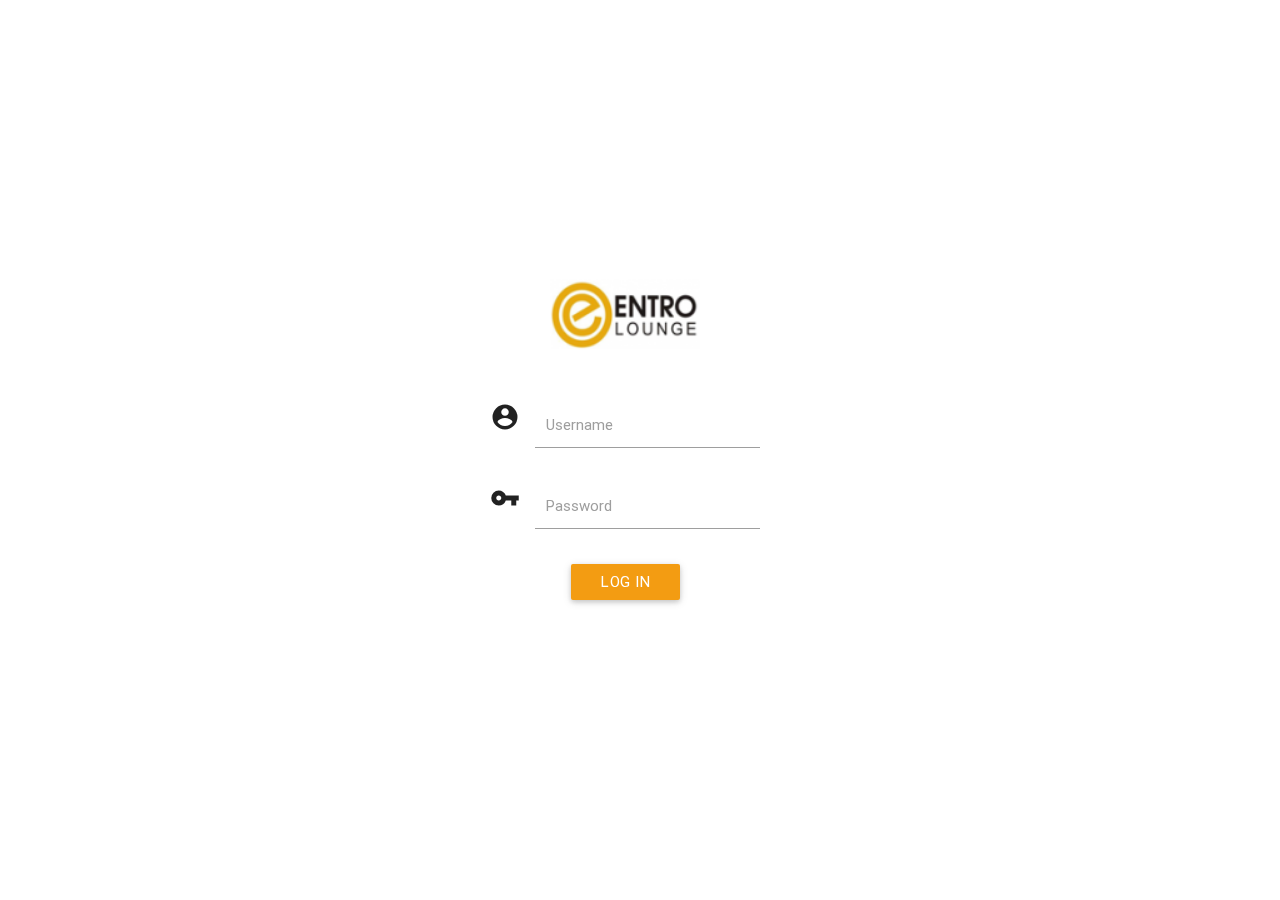
<file: izypartybilling/index.html>
<!DOCTYPE html>
  <html>
    <head>
        <title>Izy Party billing</title>
      <!-- Import Google Icon Font -->
      <link href="http://fonts.googleapis.com/icon?family=Material+Icons" rel="stylesheet">
      <link href="font/material-design-icons/Material-Design-Icons.woff2" rel="stylesheet">
      <!-- <link type="text/css" href="css/materialicon.css" rel="stylesheet" media="screen, projection"/> -->
      <!--Import materialize.css-->
      <link type="text/css" rel="stylesheet" href="css/materialize-orange.css"  media="screen,projection"/>
      <link type="text/css" rel="stylesheet" href="css/ganti.css" media="screen, projection"/>

      <!--Let browser know website is optimized for mobile-->
      <meta name="viewport" content="width=device-width, initial-scale=1.0"/>
    </head>

    <body>
<!--       konten-->
<div class="container">
<div class="row">

    <form class="col s4" id="tengah">
        <div class="row">
            <div class="center-align">
                <img src="assets/logo.png" style="width: 150px">
            </div>
            <br/>
            <div class="input-field">
                <i class="material-icons prefix">account_circle</i>
                <input id="icon_prefix" type="text" class="validate">
                <label for="icon_prefix">Username</label>
            </div>
        </div>
        <div class="row">
            <div class="input-field">
                <i class="material-icons prefix">vpn_key</i>
                <input id="icon_telephone" type="text" class="validate">
                <label for="icon_telephone">Password</label>
            </div>
        </div>
        <div class="row center-align">
            <div>
            <a class="btn waves-effect waves-light" href="waitrees.html">Log In</a>
            </div>
        </div>
    </form>
    <div class="col s4"></div>
          </div>
    </div>


      <!--Import jQuery before materialize.js-->
      <script type="text/javascript" src="https://code.jquery.com/jquery-2.1.1.min.js"></script>
      <script type="text/javascript" src="js/jquery-2.1.4.js"></script>
      <script type="text/javascript" src="js/materialize.min.js"></script>
    </body>
  </html>
</file>
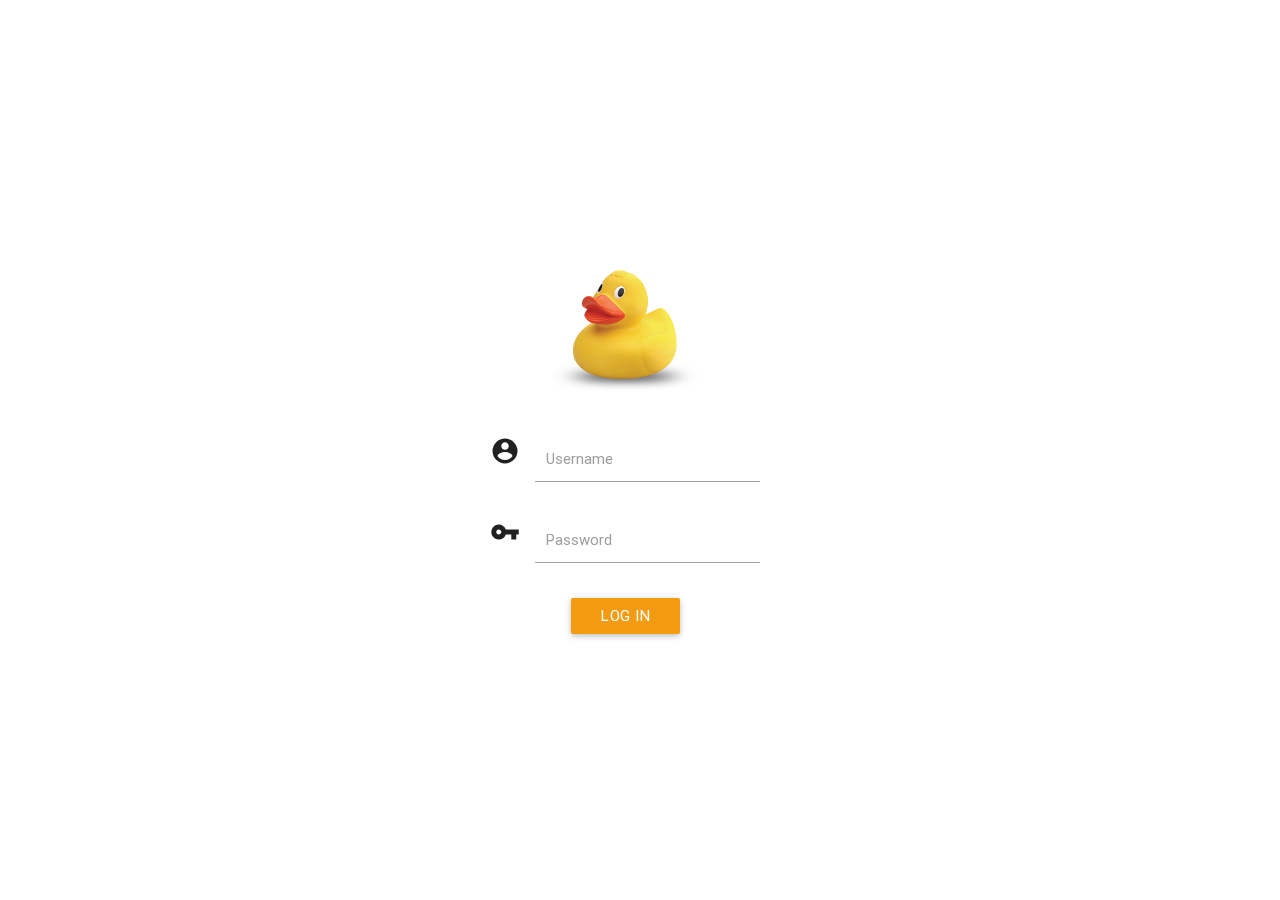
<file: duckisduck/public/index.html>
<!DOCTYPE html>
  <html>
    <head>
        <title>Izy Party billing</title>
      <!--Import Google Icon Font-->
      <link href="http://fonts.googleapis.com/icon?family=Material+Icons" rel="stylesheet">
      <!--Import materialize.css-->
      <link type="text/css" rel="stylesheet" href="css/materialize-orange.css"  media="screen,projection"/>
      <link type="text/css" rel="stylesheet" href="css/ganti.css" media="screen, projection"/>

      <!--Let browser know website is optimized for mobile-->
      <meta name="viewport" content="width=device-width, initial-scale=1.0"/>
    </head>

    <body>  
<!--       konten-->
<div class="container">    
<div class="row">
    
    <form class="col s4" id="tengah">
        <div class="row">
            <div class="center-align">
                <img src="assets/logo.png" style="width: 150px">
            </div>
            <br/>
            <div class="input-field">
                <i class="material-icons prefix">account_circle</i>
                <input id="icon_prefix" type="text" class="validate">
                <label for="icon_prefix">Username</label>
            </div>
        </div>
        <div class="row">
            <div class="input-field">
                <i class="material-icons prefix">vpn_key</i>
                <input id="icon_telephone" type="text" class="validate">
                <label for="icon_telephone">Password</label>
            </div>
        </div>
        <div class="row center-align">
            <div>
            <a class="btn waves-effect waves-light" href="waiters.html">Log In</a>
            </div>
        </div>
    </form>
    <div class="col s4"></div>
          </div>
    </div>
        
        
      <!--Import jQuery before materialize.js-->
      <script type="text/javascript" src="https://code.jquery.com/jquery-2.1.1.min.js"></script>
      <script type="text/javascript" src="js/materialize.min.js"></script>
    </body>
  </html>
</file>
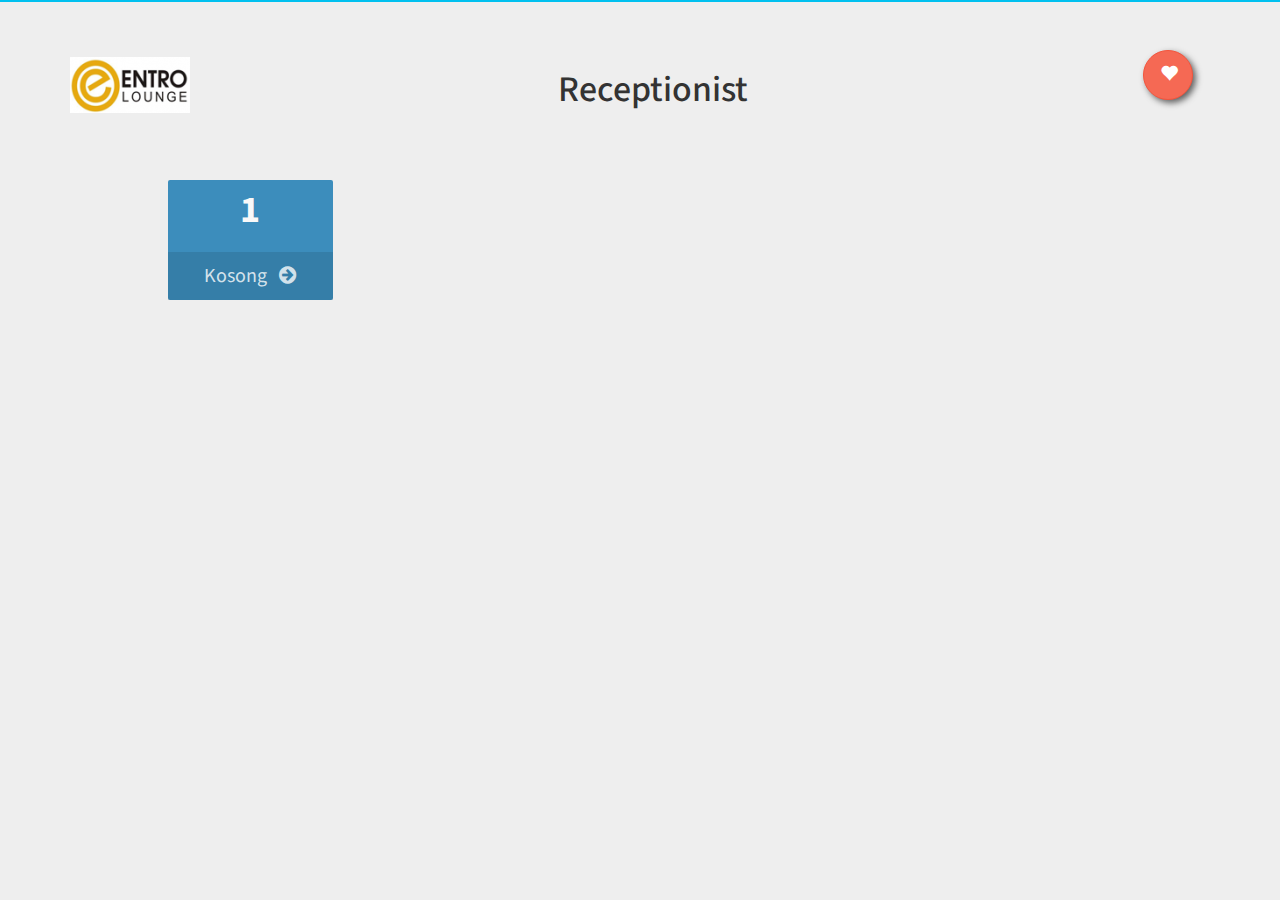
<file: izypartybilling/receptionist.html>
<!DOCTYPE html>
<html>
    <head>
        <meta charset="UTF-8">
        <title>Receptionist Dashboard</title>
        <meta content='width=device-width, initial-scale=1, maximum-scale=1, user-scalable=no' name='viewport'>
        <!-- bootstrap 3.0.2 -->
        <link href="css/bootstrap.min.css" rel="stylesheet" type="text/css" />
        <!-- font Awesome -->
        <link href="css/font-awesome.min.css" rel="stylesheet" type="text/css" />
        <!-- Ionicons -->
        <!-- Theme style -->
        <link href="css/AdminLTE.css" rel="stylesheet" type="text/css" />
        <link rel="stylesheet" type="text/css" href="css/ganti.css" />
        <link rel="stylesheet" type="text/css" href="css/custom.css" />

        <!-- HTML5 Shim and Respond.js IE8 support of HTML5 elements and media queries -->
        <!-- WARNING: Respond.js doesn't work if you view the page via file:// -->
        <!--[if lt IE 9]>
          <script src="https://oss.maxcdn.com/libs/html5shiv/3.7.0/html5shiv.js"></script>
          <script src="https://oss.maxcdn.com/libs/respond.js/1.3.0/respond.min.js"></script>
        <![endif]-->
    </head>
    <body>
<div class="container">
            <div class="row">
                <div class="col-md-5">
                    <img src="assets/logo.png">
                </div>
                <div class="col-md-6">
                <h1 style="font-align: center">Receptionist</h1>
                </div>
                <div class="col-md-1">
                    <div class="dropdown">
                        <button data-toggle="dropdown" href="#" type="button" class="btn btn-danger btn-circle btn-lg">
                            <i class="glyphicon glyphicon-heart"></i>
                        </button>
                      <ul class="dropdown-menu" role="menu" aria-labelledby="dLabel">
                        <p class="hdivider">Ardhanu Bismo</p>
                       <a href="index.html">Log Out</a>
                      </ul>
                    </div>
                </div>
            </div>
        <br/>
        <br/>
        <br/>
<!--    row 1-->
    <div class="row">
<!--        isi 1-->
        <div class="col-md-1"></div>
       <!--no1-->
        <div class="col-md-2 col-xs-6" id="1">
                            <!-- small box -->
                            <div class="small-box bg-light-blue" >
                                <div class="inner">
                                  <h3 style="text-align:center">1</h3>
                                </div>
                                <a href="#" class="small-box-footer" data-toggle="modal" data-target="#myModal1" style="font-size: 20px">
                                    Kosong &nbsp; <i class="fa fa-arrow-circle-right"></i>
                                </a>
                            </div>
        </div>
       <!-- Modal 1 -->
        <div class="modal fade" id="myModal1" role="dialog">
                        <div class="modal-dialog">
                        <!-- Modal content-->
                        <div class="modal-content">
                                <div class="modal-header">
                                  <button type="button" class="close" data-dismiss="modal">&times;</button>
                                  <h4 class="modal-title">Room 1</h4>
                                </div>
                                <div class="modal-body inputmodaltengah">
                                  <input class="inputgaris " type="text" name="fname" placeholder="Nama Pengunjung"/>
                                </div>
                                <div class="modal-footer">
                                  <button type="button" class="btn btn-warning" data-dismiss="modal">Check In</button>
                                  <!-- <button type="button" class="btn btn-default" data-dismiss="modal">Close</button> -->
                                </div>
                        </div>
                        </div>
          </div>


                  </div>
</div>


        <script src="js/jquery-ui-1.10.3.min.js"></script>
         <script src="http://ajax.googleapis.com/ajax/libs/jquery/2.0.2/jquery.min.js"></script>
         <script src="js/jquery-2.1.4.js"></script>
        <!-- Bootstrap -->
        <script src="js/bootstrap.min.js" type="text/javascript"></script>
        <!-- AdminLTE App -->
        <script src="js/app.js" type="text/javascript"></script>
        <script src="js/custom.js" type="text/javascript"></script>
    </body>
</html>
</file>
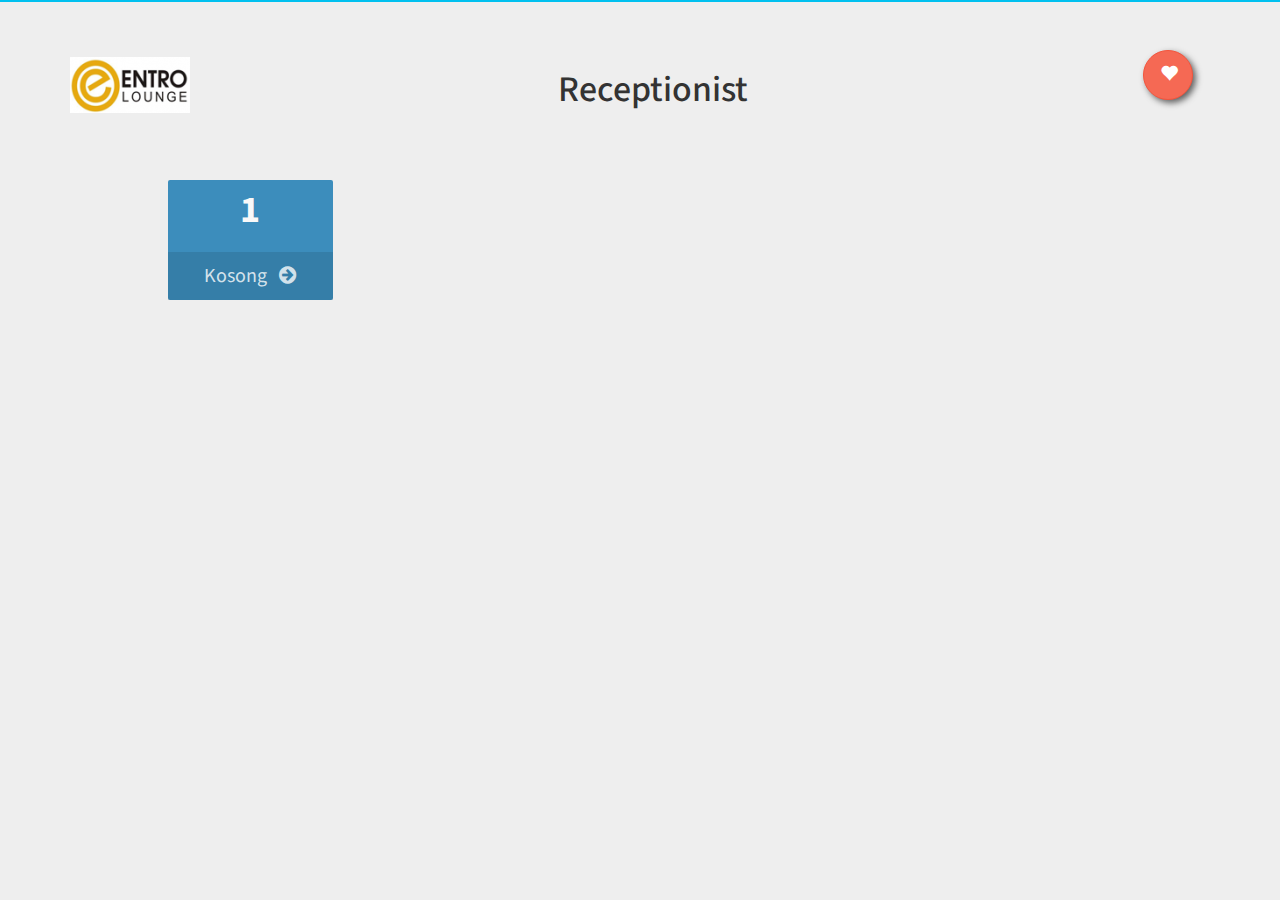
<file: izypartybilling/waitrees.html>
<!DOCTYPE html>
<html>
    <head>
        <meta charset="UTF-8">
        <title>Dashboard Waitrees</title>
        <meta content='width=device-width, initial-scale=1, maximum-scale=1, user-scalable=no' name='viewport'>
        <!-- bootstrap 3.0.2 -->
        <link href="css/bootstrap.min.css" rel="stylesheet" type="text/css" />
        <!-- font Awesome -->
        <link href="css/font-awesome.min.css" rel="stylesheet" type="text/css" />
        <!-- Ionicons -->
        <!-- Theme style -->
        <link href="css/AdminLTE.css" rel="stylesheet" type="text/css" />
        <link rel="stylesheet" type="text/css" href="css/ganti.css" />
        <link rel="stylesheet" type="text/css" href="css/custom.css" />


        <link type="text/css" rel="stylesheet" href="css/jquery.dropdown.min.css" />


        <!-- HTML5 Shim and Respond.js IE8 support of HTML5 elements and media queries -->
        <!-- WARNING: Respond.js doesn't work if you view the page via file:// -->
        <!--[if lt IE 9]>
          <script src="https://oss.maxcdn.com/libs/html5shiv/3.7.0/html5shiv.js"></script>
          <script src="https://oss.maxcdn.com/libs/respond.js/1.3.0/respond.min.js"></script>
        <![endif]-->
    </head>
    <body>
<div class="container">
            <div class="row">
                <div class="col-md-5">
                    <img src="assets/logo.png">
                </div>
                <div class="col-md-6">
                <h1 style="font-align: center">Receptionist</h1>
                </div>
                <div class="col-md-1">
                    <!-- <div class="dropdown">
                        <button data-toggle="dropdown" href="#" type="button" class="btn btn-danger btn-circle btn-lg">
                            <i class="glyphicon glyphicon-heart"></i>
                        </button>
                      <ul class="dropdown-menu" role="menu" aria-labelledby="dLabel">
                        <p class="hdivider">Ardhanu Bismo</p>
                       <a href="index.html">Log Out</a>
                      </ul>
                    </div> -->
                    <div>
                      <button data-jq-dropdown="#jq-dropdown-4" href="#" type="button" class="btn btn-danger btn-circle btn-lg">
                          <i class="glyphicon glyphicon-heart"></i>
                      </button>
                    </div>


                </div>
            </div>
        <br/>
        <br/>
        <br/>
<!--    row 1-->
    <div class="row">
<!--        isi 1-->
        <div class="col-md-1"></div>
       <!--no1-->
        <div class="col-md-2 col-xs-6" id="1">
                            <!-- small box -->
                            <div class="small-box bg-light-blue" >
                                <div class="inner">
                                  <h3 style="text-align:center">1</h3>
                                </div>
                                <a href="#" class="small-box-footer" data-toggle="modal" data-target="#myModal1" style="font-size: 20px">
                                    Kosong &nbsp; <i class="fa fa-arrow-circle-right"></i>
                                </a>
                            </div>
        </div>
       <!-- Modal 1 -->
        <div class="modal fade" id="myModal1" role="dialog">
                        <div class="modal-dialog">
                        <!-- Modal content-->
                        <div class="modal-content">
                                <div class="modal-header">
                                  <button type="button" class="close" data-dismiss="modal">&times;</button>
                                  <h4 class="modal-title">Room 1</h4>
                                </div>
                                <div class="modal-body ">
                                  <div class="row">
                                    <div class="col-md-6">
                                      Bambang
                                    </div>
                                    <div class="col-md-6">
                                      start time
                                    </div>
                                  </div>
                                  <table>
                                    <thead>
                                      <td>
                                        Makanan
                                      </td>
                                      <td>
                                        jumlah
                                      </td>
                                      <td>
                                        harga
                                      </td>
                                    </thead>
                                  </table>
                                </div>
                                <div class="modal-footer">
                                  <button type="button" class="btn btn-warning" data-dismiss="modal">Check In</button>
                                  <!-- <button type="button" class="btn btn-default" data-dismiss="modal">Close</button> -->
                                </div>
                        </div>
                        </div>
          </div>


                  </div>
</div>

<div id="jq-dropdown-4" class="jq-dropdown jq-dropdown-tip jq-dropdown-anchor-right">
    <ul class="jq-dropdown-menu">
        <li><a href="#1">Waitrees 1</a></li>
        <li class="jq-dropdown-divider"></li>
        <li><a href="#5">Log Out</a></li>
    </ul>
</div>

        <script src="js/jquery-ui-1.10.3.min.js"></script>
         <!-- <script src="http://ajax.googleapis.com/ajax/libs/jquery/2.0.2/jquery.min.js"></script> -->
         <script src="js/jquery-2.1.4.js"></script>
        <!-- Bootstrap -->
        <script src="js/bootstrap.min.js" type="text/javascript"></script>
        <!-- AdminLTE App -->
        <script src="js/app.js" type="text/javascript"></script>
        <script src="js/custom.js" type="text/javascript"></script>

        <script type="text/javascript" src="js/jquery.dropdown.min.js"></script>
    </body>
</html>
</file>
<file: izypartybilling/css/materialicon.css>
@font-face {
  font-family: 'Material Icons';
  font-style: normal;
  font-weight: 400;
  src: local('Material Icons'), local('MaterialIcons-Regular'), url('Material-Design-Icons.woff2') format('woff2');
}

.material-icons {
  font-family: 'Material Icons';
  font-weight: normal;
  font-style: normal;
  font-size: 24px;
  line-height: 1;
  letter-spacing: normal;
  text-transform: none;
  display: inline-block;
  white-space: nowrap;
  word-wrap: normal;
  direction: ltr;
  -moz-font-feature-settings: 'liga';
  -moz-osx-font-smoothing: grayscale;
}
</file>
<file: izypartybilling/css/ganti.css>
#tengah {
   height: 150px;
    width: 270px;
    position: fixed;
    top: 50%;
    left: 50%;
    margin-top: -180px;
    margin-left: -150px;
}
body {
    padding-top: 50px;
}

.inputgaris {
    border-bottom: 2px solid;
    border-left: none;
    border-right: none;
    border-top: none;
    border-color: #bdc3c7;
}
.inputgaris:focus {
    border-color: #f39c12;
}

.inputmodaltengah {
    width: 250px;
    margin: auto;
}


/*placeholder tengah*/

::-webkit-input-placeholder {
   text-align: center;
}

:-moz-placeholder { /* Firefox 18- */
   text-align: center;
}

::-moz-placeholder {  /* Firefox 19+ */
   text-align: center;
}

:-ms-input-placeholder {
   text-align: center;
}




.btn-circle {
  width: 30px;
  height: 30px;
  text-align: center;
  padding: 6px 0;
  font-size: 12px;
  line-height: 1.428571429;
  border-radius: 15px;
-webkit-box-shadow: 3px 3px 6px 0px rgba(50, 50, 50, 0.75);
-moz-box-shadow:    3px 3px 6px 0px rgba(50, 50, 50, 0.75);
box-shadow:         3px 3px 6px 0px rgba(50, 50, 50, 0.75);
}
.btn-circle.btn-lg {
  width: 50px;
  height: 50px;
  padding: 10px 16px;
  font-size: 18px;
  line-height: 1.33;
  border-radius: 25px;
    -webkit-box-shadow: 3px 3px 6px 0px rgba(50, 50, 50, 0.75);
-moz-box-shadow:    3px 3px 6px 0px rgba(50, 50, 50, 0.75);
box-shadow:         3px 3px 6px 0px rgba(50, 50, 50, 0.75);
}
.btn-circle.btn-xl {
  width: 70px;
  height: 70px;
  padding: 10px 16px;
  font-size: 24px;
  line-height: 1.33;
  border-radius: 35px;
    -webkit-box-shadow: 3px 3px 6px 0px rgba(50, 50, 50, 0.75);
-moz-box-shadow:    3px 3px 6px 0px rgba(50, 50, 50, 0.75);
box-shadow:         3px 3px 6px 0px rgba(50, 50, 50, 0.75);
}



/*@import url('http://getbootstrap.com/dist/css/bootstrap.css');

.dropdown-menu:before {
  position: absolute;
  top: -7px;
  left: 9px;
  display: inline-block;
  border-right: 7px solid transparent;
  border-bottom: 7px solid #ccc;
  border-left: 7px solid transparent;
  border-bottom-color: rgba(0, 0, 0, 0.2);
  content: '';
}

.dropdown-menu:after {
  position: absolute;
  top: -6px;
  left: 10px;
  display: inline-block;
  border-right: 6px solid transparent;
  border-bottom: 6px solid #ffffff;
  border-left: 6px solid transparent;
  content: '';
}*/


.hdivider:not(:last-child) {
	border-bottom: 1px solid #ccc;
}
</file>
<file: duckisduck/public/css/ganti.css>
#tengah {
   height: 150px;
    width: 270px;
    position: fixed;
    top: 50%;
    left: 50%;
    margin-top: -180px;
    margin-left: -150px;
}
body {
    padding-top: 50px;
}

.inputgaris {
    border-bottom: 2px solid;
    border-left: none;
    border-right: none;
    border-top: none;
    border-color: #bdc3c7;
}
.inputgaris:focus {
    border-color: #f39c12;
}

.inputmodaltengah {
    width: 160px;
    margin: auto;
}


/*placeholder tengah*/

::-webkit-input-placeholder {
   text-align: center;
}

:-moz-placeholder { /* Firefox 18- */
   text-align: center;  
}

::-moz-placeholder {  /* Firefox 19+ */
   text-align: center;  
}

:-ms-input-placeholder {  
   text-align: center; 
}




.btn-circle {
  width: 30px;
  height: 30px;
  text-align: center;
  padding: 6px 0;
  font-size: 12px;
  line-height: 1.428571429;
  border-radius: 15px;
-webkit-box-shadow: 3px 3px 6px 0px rgba(50, 50, 50, 0.75);
-moz-box-shadow:    3px 3px 6px 0px rgba(50, 50, 50, 0.75);
box-shadow:         3px 3px 6px 0px rgba(50, 50, 50, 0.75);
}
.btn-circle.btn-lg {
  width: 50px;
  height: 50px;
  padding: 10px 16px;
  font-size: 18px;
  line-height: 1.33;
  border-radius: 25px;
    -webkit-box-shadow: 3px 3px 6px 0px rgba(50, 50, 50, 0.75);
-moz-box-shadow:    3px 3px 6px 0px rgba(50, 50, 50, 0.75);
box-shadow:         3px 3px 6px 0px rgba(50, 50, 50, 0.75);
}
.btn-circle.btn-xl {
  width: 70px;
  height: 70px;
  padding: 10px 16px;
  font-size: 24px;
  line-height: 1.33;
  border-radius: 35px;
    -webkit-box-shadow: 3px 3px 6px 0px rgba(50, 50, 50, 0.75);
-moz-box-shadow:    3px 3px 6px 0px rgba(50, 50, 50, 0.75);
box-shadow:         3px 3px 6px 0px rgba(50, 50, 50, 0.75);
}



@import url('http://getbootstrap.com/dist/css/bootstrap.css');

.dropdown-menu:before {
  position: absolute;
  top: -7px;
  left: 9px;
  display: inline-block;
  border-right: 7px solid transparent;
  border-bottom: 7px solid #ccc;
  border-left: 7px solid transparent;
  border-bottom-color: rgba(0, 0, 0, 0.2);
  content: '';
}

.dropdown-menu:after {
  position: absolute;
  top: -6px;
  left: 10px;
  display: inline-block;
  border-right: 6px solid transparent;
  border-bottom: 6px solid #ffffff;
  border-left: 6px solid transparent;
  content: '';
}


.hdivider:not(:last-child) {
	border-bottom: 1px solid #ccc;
}
</file>
<file: izypartybilling/css/AdminLTE.css>
@import url(http://fonts.googleapis.com/css?family=Source+Sans+Pro:300,400,600,300italic,400italic,600italic);

@import url(http://fonts.googleapis.com/css?family=Kaushan+Script);
/*! 
 *   AdminLTE v1.2
 *   Author: AlmsaeedStudio.com
 *   License: Open source - MIT
 *           Please visit http://opensource.org/licenses/MIT for more information
!*/
/*
    Core: General style
----------------------------
*/
html,
body {
  overflow-x: hidden!important;
  font-family: 'Source Sans Pro', sans-serif;
  -webkit-font-smoothing: antialiased;
  min-height: 100%;
  background: #f9f9f9;
}
a {
  color: #3c8dbc;
}
a:hover,
a:active,
a:focus {
  outline: none;
  text-decoration: none;
  color: #72afd2;
}
/* Layouts */
.wrapper {
  min-height: 100%;
}
.wrapper:before,
.wrapper:after {
  display: table;
  content: " ";
}
.wrapper:after {
  clear: both;
}
/* Header */
body > .header {
  position: absolute;
  top: 0;
  left: 0;
  right: 0;
  z-index: 1030;
}
/* Define 2 column template */
.right-side,
.left-side {
  min-height: 100%;
  display: block;
}
/*right side - contins main content*/
.right-side {
  background-color: #f9f9f9;
  margin-left: 220px;
}
/*left side - contains sidebar*/
.left-side {
  position: absolute;
  width: 220px;
  top: 0;
}
@media screen and (min-width: 992px) {
  .left-side {
    top: 50px;
  }
  /*Right side strech mode*/
  .right-side.strech {
    margin-left: 0;
  }
  .right-side.strech > .content-header {
    margin-top: 0px;
  }
  /* Left side collapse */
  .left-side.collapse-left {
    left: -220px;
  }
}
/*Give content full width on xs screens*/
@media screen and (max-width: 992px) {
  .right-side {
    margin-left: 0;
  }
}
/*
    By default the layout is not fixed but if you add the class .fixed to the body element
    the sidebar and the navbar will automatically become poisitioned fixed
*/
body.fixed > .header,
body.fixed .left-side,
body.fixed .navbar {
  position: fixed;
}
body.fixed > .header {
  top: 0;
  right: 0;
  left: 0;
}
body.fixed .navbar {
  left: 0;
  right: 0;
}
body.fixed .wrapper {
  margin-top: 50px;
}
/* Content */
.content {
  padding: 20px 15px;
  background: #f9f9f9;
}
/* Utility */
/* H1 - H6 font */
h1,
h2,
h3,
h4,
h5,
h6,
.h1,
.h2,
.h3,
.h4,
.h5,
.h6 {
  font-family: 'Source Sans Pro', sans-serif;
}
/* Page Header */
.page-header {
  margin: 10px 0 20px 0;
  font-size: 22px;
}
.page-header > small {
  color: #666;
  display: block;
  margin-top: 5px;
}
/* All images should be responsive */
img {
  max-width: 100%important;
}
.sort-highlight {
  background: #f4f4f4;
  border: 1px dashed #ddd;
  margin-bottom: 10px;
}
/* 10px padding and margins */
.pad {
  padding: 10px;
}
.margin {
  margin: 10px;
}
/* Display inline */
.inline {
  display: inline;
  width: auto;
}
/* Background colors */
.bg-red,
.bg-yellow,
.bg-aqua,
.bg-blue,
.bg-light-blue,
.bg-green,
.bg-navy,
.bg-teal,
.bg-olive,
.bg-lime,
.bg-orange,
.bg-fuchsia,
.bg-purple,
.bg-maroon,
.bg-black {
  color: #f9f9f9 !important;
}
.bg-gray {
  background-color: #eaeaec !important;
}
.bg-black {
  background-color: #222222 !important;
}
.bg-red {
  background-color: #f56954 !important;
}
.bg-yellow {
  background-color: #f39c12 !important;
}
.bg-aqua {
  background-color: #00c0ef !important;
}
.bg-blue {
  background-color: #0073b7 !important;
}
.bg-light-blue {
  background-color: #3c8dbc !important;
}
.bg-green {
  background-color: #00a65a !important;
}
.bg-navy {
  background-color: #001f3f !important;
}
.bg-teal {
  background-color: #39cccc !important;
}
.bg-olive {
  background-color: #3d9970 !important;
}
.bg-lime {
  background-color: #01ff70 !important;
}
.bg-orange {
  background-color: #ff851b !important;
}
.bg-fuchsia {
  background-color: #f012be !important;
}
.bg-purple {
  background-color: #932ab6 !important;
}
.bg-maroon {
  background-color: #85144b !important;
}
/* Text colors */
.text-red {
  color: #f56954 !important;
}
.text-yellow {
  color: #f39c12 !important;
}
.text-aqua {
  color: #00c0ef !important;
}
.text-blue {
  color: #0073b7 !important;
}
.text-light-blue {
  color: #3c8dbc !important;
}
.text-green {
  color: #00a65a !important;
}
.text-navy {
  color: #001f3f !important;
}
.text-teal {
  color: #39cccc !important;
}
.text-olive {
  color: #3d9970 !important;
}
.text-lime {
  color: #01ff70 !important;
}
.text-orange {
  color: #ff851b !important;
}
.text-fuchsia {
  color: #f012be !important;
}
.text-purple {
  color: #932ab6 !important;
}
.text-maroon {
  color: #85144b !important;
}
/*Hide elements by display none only*/
.hide {
  display: none !important;
}
/* Remove borders */
.no-border {
  border: 0px !important;
}
/* Remove padding */
.no-padding {
  padding: 0px !important;
}
/* Remove margins */
.no-margin {
  margin: 0px !important;
}
/* Remove box shadow */
.no-shadow {
  box-shadow: none!important;
}

/*
    Components: navbar, logo and content header
-------------------------------------------------
*/
body > .header {
  position: relative;
  max-height: 100px;
  z-index: 1030;
}
body > .header .navbar {
  height: 50px;
  margin-bottom: 0;
  margin-left: 220px;
}
body > .header .navbar .sidebar-toggle {
  float: left;
  padding: 9px 5px;
  margin-top: 8px;
  margin-right: 0;
  margin-bottom: 8px;
  margin-left: 5px;
  background-color: transparent;
  background-image: none;
  border: 1px solid transparent;
  -webkit-border-radius: 0 !important;
  -moz-border-radius: 0 !important;
  border-radius: 0 !important;
}
body > .header .navbar .sidebar-toggle:hover .icon-bar {
  background: #f6f6f6;
}
body > .header .navbar .sidebar-toggle .icon-bar {
  display: block;
  width: 22px;
  height: 2px;
  -webkit-border-radius: 4px;
  -moz-border-radius: 4px;
  border-radius: 4px;
}
body > .header .navbar .sidebar-toggle .icon-bar + .icon-bar {
  margin-top: 4px;
}
body > .header .navbar .nav > li.user > a {
  font-weight: bold;
}
body > .header .navbar .nav > li.user > a > .fa,
body > .header .navbar .nav > li.user > a > .glyphicon,
body > .header .navbar .nav > li.user > a > .ion {
  margin-right: 5px;
}
body > .header .navbar .nav > li > a > .label {
  -webkit-border-radius: 50%;
  -moz-border-radius: 50%;
  border-radius: 50%;
  position: absolute;
  top: 7px;
  right: 2px;
  font-size: 10px;
  font-weight: normal;
  width: 15px;
  height: 15px;
  line-height: 1.0em;
  text-align: center;
  padding: 2px;
}
body > .header .navbar .nav > li > a:hover > .label {
  top: 3px;
}
body > .header .logo {
  float: left;
  font-size: 20px;
  line-height: 50px;
  text-align: center;
  padding: 0 10px;
  width: 220px;
  font-family: 'Kaushan Script', cursive;
  font-weight: 500;
  height: 50px;
  display: block;
}
body > .header .logo .icon {
  margin-right: 10px;
}
.right-side > .content-header {
  position: relative;
  padding: 15px 15px 10px 20px;
}
.right-side > .content-header > h1 {
  margin: 0;
  font-size: 24px;
}
.right-side > .content-header > h1 > small {
  font-size: 15px;
  display: inline-block;
  padding-left: 4px;
  font-weight: 300;
}
.right-side > .content-header > .breadcrumb {
  float: right;
  background: transparent;
  margin-top: 0px;
  margin-bottom: 0;
  font-size: 12px;
  padding: 7px 5px;
  position: absolute;
  top: 15px;
  right: 10px;
  -webkit-border-radius: 2px;
  -moz-border-radius: 2px;
  border-radius: 2px;
}
.right-side > .content-header > .breadcrumb > li > a {
  color: #444;
  text-decoration: none;
}
.right-side > .content-header > .breadcrumb > li > a > .fa,
.right-side > .content-header > .breadcrumb > li > a > .glyphicon,
.right-side > .content-header > .breadcrumb > li > a > .ion {
  margin-right: 5px;
}
.right-side > .content-header > .breadcrumb > li + li:before {
  content: '>\00a0';
}
@media screen and (max-width: 767px) {
  .right-side > .content-header > .breadcrumb {
    position: relative;
    margin-top: 5px;
    top: 0;
    right: 0;
    float: none;
    background: #efefef;
  }
}
@media (max-width: 767px) {
  .navbar .navbar-nav > li {
    float: left;
  }
  .navbar-nav {
    margin: 0;
    float: left;
  }
  .navbar-nav > li > a {
    padding-top: 15px;
    padding-bottom: 15px;
    line-height: 20px;
  }
  .navbar .navbar-right {
    float: right;
  }
}
@media screen and (max-width: 560px) {
  body > .header {
    position: relative;
  }
  body > .header .logo,
  body > .header .navbar {
    width: 100%;
    float: none;
    position: relative!important;
  }
  body > .header .navbar {
    margin: 0;
  }
  body.fixed > .header {
    position: fixed;
  }
  body.fixed > .wrapper,
  body.fixed .sidebar-offcanvas {
    margin-top: 100px!important;
  }
}
/*
    Component: Sidebar
--------------------------
*/
.sidebar {
  margin-bottom: 5px;
}
.sidebar .sidebar-form input:focus {
  -webkit-box-shadow: none;
  -moz-box-shadow: none;
  box-shadow: none;
  border-color: transparent!important;
}
.sidebar .sidebar-menu {
  list-style: none;
  margin: 0;
  padding: 0;
}
.sidebar .sidebar-menu > li {
  margin: 0;
  padding: 0;
}
.sidebar .sidebar-menu > li > a {
  padding: 12px 5px 12px 15px;
  display: block;
}
.sidebar .sidebar-menu > li > a > .fa,
.sidebar .sidebar-menu > li > a > .glyphicon,
.sidebar .sidebar-menu > li > a > .ion {
  width: 20px;
}
.sidebar .sidebar-menu .treeview-menu {
  display: none;
  list-style: none;
  padding: 0;
  margin: 0;
}
.sidebar .sidebar-menu .treeview-menu > li {
  margin: 0;
}
.sidebar .sidebar-menu .treeview-menu > li > a {
  padding: 5px 5px 5px 15px;
  display: block;
  font-size: 14px;
  margin: 0px 0px;
}
.sidebar .sidebar-menu .treeview-menu > li > a > .fa,
.sidebar .sidebar-menu .treeview-menu > li > a > .glyphicon,
.sidebar .sidebar-menu .treeview-menu > li > a > .ion {
  width: 20px;
}
.user-panel {
  padding: 10px;
}
.user-panel:before,
.user-panel:after {
  display: table;
  content: " ";
}
.user-panel:after {
  clear: both;
}
.user-panel > .image > img {
  width: 45px;
  height: 45px;
}
.user-panel > .info {
  font-weight: 600;
  padding: 5px 5px 5px 15px;
  font-size: 14px;
  line-height: 1;
}
.user-panel > .info > p {
  margin-bottom: 9px;
}
.user-panel > .info > a {
  text-decoration: none;
  padding-right: 5px;
  margin-top: 3px;
  font-size: 11px;
  font-weight: normal;
}
.user-panel > .info > a > .fa,
.user-panel > .info > a > .ion,
.user-panel > .info > a > .glyphicon {
  margin-right: 3px;
}
/*
 * Off Canvas
 * --------------------------------------------------
 *  Gives us the push menu effect
 */
@media screen and (max-width: 992px) {
  .relative {
    position: relative;
  }
  .row-offcanvas-right .sidebar-offcanvas {
    right: -220px;
  }
  .row-offcanvas-left .sidebar-offcanvas {
    left: -220px;
  }
  .row-offcanvas-right.active {
    right: 220px;
  }
  .row-offcanvas-left.active {
    left: 220px;
  }
  .sidebar-offcanvas {
    left: 0;
  }
  body.fixed .sidebar-offcanvas {
    margin-top: 50px;
    left: -220px;
  }
  body.fixed .row-offcanvas-left.active .navbar {
    left: 220px !important;
    right: 0;
  }
  body.fixed .row-offcanvas-left.active .sidebar-offcanvas {
    left: 0px;
  }
}
/* 
    Dropdown menus
----------------------------
*/
/*Dropdowns in general*/
.dropdown-menu {
  -webkit-box-shadow: 0px 3px 6px rgba(0, 0, 0, 0.1);
  -moz-box-shadow: 0px 3px 6px rgba(0, 0, 0, 0.1);
  box-shadow: 0px 3px 6px rgba(0, 0, 0, 0.1);
  z-index: 2300;
}
.dropdown-menu > li > a > .glyphicon,
.dropdown-menu > li > a > .fa,
.dropdown-menu > li > a > .ion {
  margin-right: 10px;
}
.dropdown-menu > li > a:hover {
  background-color: #3c8dbc;
  color: #f9f9f9;
}
/*Drodown in navbars*/
.skin-blue .navbar .dropdown-menu > li > a {
  color: #444444;
}
/*
    Navbar custom dropdown menu
------------------------------------
*/
.navbar-nav > .notifications-menu > .dropdown-menu,
.navbar-nav > .messages-menu > .dropdown-menu,
.navbar-nav > .tasks-menu > .dropdown-menu {
  width: 280px;
  padding: 0 0 0 0!important;
  margin: 0!important;
  top: 100%;
  border: 1px solid #dfdfdf;
  -webkit-border-radius: 4px !important;
  -moz-border-radius: 4px !important;
  border-radius: 4px !important;
}
.navbar-nav > .notifications-menu > .dropdown-menu > li.header,
.navbar-nav > .messages-menu > .dropdown-menu > li.header,
.navbar-nav > .tasks-menu > .dropdown-menu > li.header {
  -webkit-border-top-left-radius: 4px;
  -webkit-border-top-right-radius: 4px;
  -webkit-border-bottom-right-radius: 0;
  -webkit-border-bottom-left-radius: 0;
  -moz-border-radius-topleft: 4px;
  -moz-border-radius-topright: 4px;
  -moz-border-radius-bottomright: 0;
  -moz-border-radius-bottomleft: 0;
  border-top-left-radius: 4px;
  border-top-right-radius: 4px;
  border-bottom-right-radius: 0;
  border-bottom-left-radius: 0;
  background-color: #ffffff;
  padding: 7px 10px;
  border-bottom: 1px solid #f4f4f4;
  color: #444444;
  font-size: 14px;
}
.navbar-nav > .notifications-menu > .dropdown-menu > li.header:after,
.navbar-nav > .messages-menu > .dropdown-menu > li.header:after,
.navbar-nav > .tasks-menu > .dropdown-menu > li.header:after {
  bottom: 100%;
  left: 92%;
  border: solid transparent;
  content: " ";
  height: 0;
  width: 0;
  position: absolute;
  pointer-events: none;
  border-color: rgba(255, 255, 255, 0);
  border-bottom-color: #ffffff;
  border-width: 7px;
  margin-left: -7px;
}
.navbar-nav > .notifications-menu > .dropdown-menu > li.footer > a,
.navbar-nav > .messages-menu > .dropdown-menu > li.footer > a,
.navbar-nav > .tasks-menu > .dropdown-menu > li.footer > a {
  -webkit-border-top-left-radius: 0px;
  -webkit-border-top-right-radius: 0px;
  -webkit-border-bottom-right-radius: 4px;
  -webkit-border-bottom-left-radius: 4px;
  -moz-border-radius-topleft: 0px;
  -moz-border-radius-topright: 0px;
  -moz-border-radius-bottomright: 4px;
  -moz-border-radius-bottomleft: 4px;
  border-top-left-radius: 0px;
  border-top-right-radius: 0px;
  border-bottom-right-radius: 4px;
  border-bottom-left-radius: 4px;
  font-size: 12px;
  background-color: #f4f4f4;
  padding: 7px 10px;
  border-bottom: 1px solid #eeeeee;
  color: #444444;
  text-align: center;
}
.navbar-nav > .notifications-menu > .dropdown-menu > li.footer > a:hover,
.navbar-nav > .messages-menu > .dropdown-menu > li.footer > a:hover,
.navbar-nav > .tasks-menu > .dropdown-menu > li.footer > a:hover {
  background: #f4f4f4;
  text-decoration: none;
  font-weight: normal;
}
.navbar-nav > .notifications-menu > .dropdown-menu > li .menu,
.navbar-nav > .messages-menu > .dropdown-menu > li .menu,
.navbar-nav > .tasks-menu > .dropdown-menu > li .menu {
  margin: 0;
  padding: 0;
  list-style: none;
  overflow-x: hidden;
}
.navbar-nav > .notifications-menu > .dropdown-menu > li .menu > li > a,
.navbar-nav > .messages-menu > .dropdown-menu > li .menu > li > a,
.navbar-nav > .tasks-menu > .dropdown-menu > li .menu > li > a {
  display: block;
  white-space: nowrap;
  /* Prevent text from breaking */

  border-bottom: 1px solid #f4f4f4;
}
.navbar-nav > .notifications-menu > .dropdown-menu > li .menu > li > a:hover,
.navbar-nav > .messages-menu > .dropdown-menu > li .menu > li > a:hover,
.navbar-nav > .tasks-menu > .dropdown-menu > li .menu > li > a:hover {
  background: #f6f6f6;
  text-decoration: none;
}
.navbar-nav > .notifications-menu > .dropdown-menu > li .menu > li > a {
  font-size: 12px;
  color: #444444;
}
.navbar-nav > .notifications-menu > .dropdown-menu > li .menu > li > a > .glyphicon,
.navbar-nav > .notifications-menu > .dropdown-menu > li .menu > li > a > .fa,
.navbar-nav > .notifications-menu > .dropdown-menu > li .menu > li > a > .ion {
  font-size: 20px;
  width: 50px;
  text-align: center;
  padding: 15px 0px;
  margin-right: 5px;
  /* Default background and font colors */

  background: #00c0ef;
  color: #f9f9f9;
  /* Fallback for browsers that doesn't support rgba */

  color: rgba(255, 255, 255, 0.7);
}
.navbar-nav > .notifications-menu > .dropdown-menu > li .menu > li > a > .glyphicon.danger,
.navbar-nav > .notifications-menu > .dropdown-menu > li .menu > li > a > .fa.danger,
.navbar-nav > .notifications-menu > .dropdown-menu > li .menu > li > a > .ion.danger {
  background: #f56954;
}
.navbar-nav > .notifications-menu > .dropdown-menu > li .menu > li > a > .glyphicon.warning,
.navbar-nav > .notifications-menu > .dropdown-menu > li .menu > li > a > .fa.warning,
.navbar-nav > .notifications-menu > .dropdown-menu > li .menu > li > a > .ion.warning {
  background: #f39c12;
}
.navbar-nav > .notifications-menu > .dropdown-menu > li .menu > li > a > .glyphicon.success,
.navbar-nav > .notifications-menu > .dropdown-menu > li .menu > li > a > .fa.success,
.navbar-nav > .notifications-menu > .dropdown-menu > li .menu > li > a > .ion.success {
  background: #00a65a;
}
.navbar-nav > .notifications-menu > .dropdown-menu > li .menu > li > a > .glyphicon.info,
.navbar-nav > .notifications-menu > .dropdown-menu > li .menu > li > a > .fa.info,
.navbar-nav > .notifications-menu > .dropdown-menu > li .menu > li > a > .ion.info {
  background: #00c0ef;
}
.navbar-nav > .messages-menu > .dropdown-menu > li .menu > li > a {
  margin: 0px;
  line-height: 20px;
  padding: 10px 5px 10px 5px;
  -webkit-border-radius: 4px;
  -moz-border-radius: 4px;
  border-radius: 4px;
}
.navbar-nav > .messages-menu > .dropdown-menu > li .menu > li > a > div > img {
  margin: auto 10px auto auto;
  width: 40px;
  height: 40px;
  border: 1px solid #dddddd;
}
.navbar-nav > .messages-menu > .dropdown-menu > li .menu > li > a > h4 {
  padding: 0;
  margin: 0 0 0 45px;
  color: #444444;
  font-size: 15px;
}
.navbar-nav > .messages-menu > .dropdown-menu > li .menu > li > a > h4 > small {
  color: #999999;
  font-size: 10px;
  float: right;
}
.navbar-nav > .messages-menu > .dropdown-menu > li .menu > li > a > p {
  margin: 0 0 0 45px;
  font-size: 12px;
  color: #888888;
}
.navbar-nav > .messages-menu > .dropdown-menu > li .menu > li > a:before,
.navbar-nav > .messages-menu > .dropdown-menu > li .menu > li > a:after {
  display: table;
  content: " ";
}
.navbar-nav > .messages-menu > .dropdown-menu > li .menu > li > a:after {
  clear: both;
}
.navbar-nav > .tasks-menu > .dropdown-menu > li .menu > li > a {
  padding: 10px;
}
.navbar-nav > .tasks-menu > .dropdown-menu > li .menu > li > a > h3 {
  font-size: 14px;
  padding: 0;
  margin: 0 0 10px 0;
  color: #666666;
}
.navbar-nav > .tasks-menu > .dropdown-menu > li .menu > li > a > .progress {
  padding: 0;
  margin: 0;
}
.navbar-nav > .user-menu > .dropdown-menu {
  -webkit-border-radius: 0;
  -moz-border-radius: 0;
  border-radius: 0;
  padding: 1px 0 0 0;
  border-top-width: 0;
  width: 280px;
}
.navbar-nav > .user-menu > .dropdown-menu:after {
  bottom: 100%;
  right: 10px;
  border: solid transparent;
  content: " ";
  height: 0;
  width: 0;
  position: absolute;
  pointer-events: none;
  border-color: rgba(255, 255, 255, 0);
  border-bottom-color: #ffffff;
  border-width: 10px;
  margin-left: -10px;
}
.navbar-nav > .user-menu > .dropdown-menu > li.user-header {
  height: 175px;
  padding: 10px;
  background: #3c8dbc;
  text-align: center;
}
.navbar-nav > .user-menu > .dropdown-menu > li.user-header > img {
  z-index: 5;
  height: 90px;
  width: 90px;
  border: 8px solid;
  border-color: transparent;
  border-color: rgba(255, 255, 255, 0.2);
}
.navbar-nav > .user-menu > .dropdown-menu > li.user-header > p {
  z-index: 5;
  color: #f9f9f9;
  color: rgba(255, 255, 255, 0.8);
  font-size: 17px;
  text-shadow: 2px 2px 3px #333333;
  margin-top: 10px;
}
.navbar-nav > .user-menu > .dropdown-menu > li.user-header > p > small {
  display: block;
  font-size: 12px;
}
.navbar-nav > .user-menu > .dropdown-menu > li.user-body {
  padding: 15px;
  border-bottom: 1px solid #f4f4f4;
  border-top: 1px solid #dddddd;
}
.navbar-nav > .user-menu > .dropdown-menu > li.user-body:before,
.navbar-nav > .user-menu > .dropdown-menu > li.user-body:after {
  display: table;
  content: " ";
}
.navbar-nav > .user-menu > .dropdown-menu > li.user-body:after {
  clear: both;
}
.navbar-nav > .user-menu > .dropdown-menu > li.user-body > div > a {
  color: #0073b7;
}
.navbar-nav > .user-menu > .dropdown-menu > li.user-footer {
  background-color: #f9f9f9;
  padding: 10px;
}
.navbar-nav > .user-menu > .dropdown-menu > li.user-footer:before,
.navbar-nav > .user-menu > .dropdown-menu > li.user-footer:after {
  display: table;
  content: " ";
}
.navbar-nav > .user-menu > .dropdown-menu > li.user-footer:after {
  clear: both;
}
.navbar-nav > .user-menu > .dropdown-menu > li.user-footer .btn-default {
  color: #666666;
}
/* Add fade animation to dropdown menus */
.open > .dropdown-menu {
  animation-name: fadeAnimation;
  animation-duration: .7s;
  animation-iteration-count: 1;
  animation-timing-function: ease;
  animation-fill-mode: forwards;
  -webkit-animation-name: fadeAnimation;
  -webkit-animation-duration: .7s;
  -webkit-animation-iteration-count: 1;
  -webkit-animation-timing-function: ease;
  -webkit-animation-fill-mode: forwards;
  -moz-animation-name: fadeAnimation;
  -moz-animation-duration: .7s;
  -moz-animation-iteration-count: 1;
  -moz-animation-timing-function: ease;
  -moz-animation-fill-mode: forwards;
}
@keyframes fadeAnimation {
  from {
    opacity: 0;
    top: 120%;
  }
  to {
    opacity: 1;
    top: 100%;
  }
}
@-webkit-keyframes fadeAnimation {
  from {
    opacity: 0;
    top: 120%;
  }
  to {
    opacity: 1;
    top: 100%;
  }
}
/* Fix dropdown menu for small screens to display correctly on small screens */
@media screen and (max-width: 767px) {
  .navbar-nav > .notifications-menu > .dropdown-menu,
  .navbar-nav > .user-menu > .dropdown-menu,
  .navbar-nav > .tasks-menu > .dropdown-menu,
  .navbar-nav > .messages-menu > .dropdown-menu {
    position: absolute;
    top: 100%;
    right: 0;
    left: auto;
    border-right: 1px solid #dddddd;
    border-bottom: 1px solid #dddddd;
    border-left: 1px solid #dddddd;
    background: #ffffff;
  }
}
/* Fix menu positions on xs screens to appear correctly and fully */
@media screen and (max-width: 480px) {
  .navbar-nav > .notifications-menu > .dropdown-menu > li.header,
  .navbar-nav > .tasks-menu > .dropdown-menu > li.header,
  .navbar-nav > .messages-menu > .dropdown-menu > li.header {
    /* Remove arrow from the top */
  }
  .navbar-nav > .notifications-menu > .dropdown-menu > li.header:after,
  .navbar-nav > .tasks-menu > .dropdown-menu > li.header:after,
  .navbar-nav > .messages-menu > .dropdown-menu > li.header:after {
    border-width: 0px!important;
  }
  .navbar-nav > .tasks-menu > .dropdown-menu {
    position: absolute;
    right: -120px;
    left: auto;
  }
  .navbar-nav > .notifications-menu > .dropdown-menu {
    position: absolute;
    right: -170px;
    left: auto;
  }
  .navbar-nav > .messages-menu > .dropdown-menu {
    position: absolute;
    right: -210px;
    left: auto;
  }
}
/* 
   All form elements including input, select, textarea etc.
-----------------------------------------------------------------
*/
.form-control {
  -webkit-border-radius: 0px !important;
  -moz-border-radius: 0px !important;
  border-radius: 0px !important;
  box-shadow: none;
}
.form-control:focus {
  border-color: #3c8dbc !important;
  box-shadow: none;
}
.form-group.has-success label {
  color: #00a65a;
}
.form-group.has-success .form-control {
  border-color: #00a65a !important;
  box-shadow: none;
}
.form-group.has-warning label {
  color: #f39c12;
}
.form-group.has-warning .form-control {
  border-color: #f39c12 !important;
  box-shadow: none;
}
.form-group.has-error label {
  color: #f56954;
}
.form-group.has-error .form-control {
  border-color: #f56954 !important;
  box-shadow: none;
}
/* Input group */
.input-group .input-group-addon {
  border-radius: 0;
  background-color: #f4f4f4;
}
/* button groups */
.btn-group-vertical .btn.btn-flat:first-of-type,
.btn-group-vertical .btn.btn-flat:last-of-type {
  border-radius: 0;
}
/* Checkbox and radio inputs */
.checkbox,
.radio {
  padding-left: 0;
}
/* 
    Compenent: Progress bars
--------------------------------
*/
/* size variation */
.progress.sm {
  height: 10px;
}
.progress.xs {
  height: 7px;
}
/* Vertical bars */
.progress.vertical {
  position: relative;
  width: 30px;
  height: 200px;
  display: inline-block;
  margin-right: 10px;
}
.progress.vertical > .progress-bar {
  width: 100%!important;
  position: absolute;
  bottom: 0;
}
.progress.vertical.sm {
  width: 20px;
}
.progress.vertical.xs {
  width: 10px;
}
/* Remove margins from progress bars when put in a table */
.table tr > td .progress {
  margin: 0;
}
.progress-bar-light-blue,
.progress-bar-primary {
  background-color: #3c8dbc;
}
.progress-striped .progress-bar-light-blue,
.progress-striped .progress-bar-primary {
  background-image: -webkit-gradient(linear, 0 100%, 100% 0, color-stop(0.25, rgba(255, 255, 255, 0.15)), color-stop(0.25, transparent), color-stop(0.5, transparent), color-stop(0.5, rgba(255, 255, 255, 0.15)), color-stop(0.75, rgba(255, 255, 255, 0.15)), color-stop(0.75, transparent), to(transparent));
  background-image: -webkit-linear-gradient(45deg, rgba(255, 255, 255, 0.15) 25%, transparent 25%, transparent 50%, rgba(255, 255, 255, 0.15) 50%, rgba(255, 255, 255, 0.15) 75%, transparent 75%, transparent);
  background-image: -moz-linear-gradient(45deg, rgba(255, 255, 255, 0.15) 25%, transparent 25%, transparent 50%, rgba(255, 255, 255, 0.15) 50%, rgba(255, 255, 255, 0.15) 75%, transparent 75%, transparent);
  background-image: linear-gradient(45deg, rgba(255, 255, 255, 0.15) 25%, transparent 25%, transparent 50%, rgba(255, 255, 255, 0.15) 50%, rgba(255, 255, 255, 0.15) 75%, transparent 75%, transparent);
}
.progress-bar-green,
.progress-bar-success {
  background-color: #00a65a;
}
.progress-striped .progress-bar-green,
.progress-striped .progress-bar-success {
  background-image: -webkit-gradient(linear, 0 100%, 100% 0, color-stop(0.25, rgba(255, 255, 255, 0.15)), color-stop(0.25, transparent), color-stop(0.5, transparent), color-stop(0.5, rgba(255, 255, 255, 0.15)), color-stop(0.75, rgba(255, 255, 255, 0.15)), color-stop(0.75, transparent), to(transparent));
  background-image: -webkit-linear-gradient(45deg, rgba(255, 255, 255, 0.15) 25%, transparent 25%, transparent 50%, rgba(255, 255, 255, 0.15) 50%, rgba(255, 255, 255, 0.15) 75%, transparent 75%, transparent);
  background-image: -moz-linear-gradient(45deg, rgba(255, 255, 255, 0.15) 25%, transparent 25%, transparent 50%, rgba(255, 255, 255, 0.15) 50%, rgba(255, 255, 255, 0.15) 75%, transparent 75%, transparent);
  background-image: linear-gradient(45deg, rgba(255, 255, 255, 0.15) 25%, transparent 25%, transparent 50%, rgba(255, 255, 255, 0.15) 50%, rgba(255, 255, 255, 0.15) 75%, transparent 75%, transparent);
}
.progress-bar-aqua,
.progress-bar-info {
  background-color: #00c0ef;
}
.progress-striped .progress-bar-aqua,
.progress-striped .progress-bar-info {
  background-image: -webkit-gradient(linear, 0 100%, 100% 0, color-stop(0.25, rgba(255, 255, 255, 0.15)), color-stop(0.25, transparent), color-stop(0.5, transparent), color-stop(0.5, rgba(255, 255, 255, 0.15)), color-stop(0.75, rgba(255, 255, 255, 0.15)), color-stop(0.75, transparent), to(transparent));
  background-image: -webkit-linear-gradient(45deg, rgba(255, 255, 255, 0.15) 25%, transparent 25%, transparent 50%, rgba(255, 255, 255, 0.15) 50%, rgba(255, 255, 255, 0.15) 75%, transparent 75%, transparent);
  background-image: -moz-linear-gradient(45deg, rgba(255, 255, 255, 0.15) 25%, transparent 25%, transparent 50%, rgba(255, 255, 255, 0.15) 50%, rgba(255, 255, 255, 0.15) 75%, transparent 75%, transparent);
  background-image: linear-gradient(45deg, rgba(255, 255, 255, 0.15) 25%, transparent 25%, transparent 50%, rgba(255, 255, 255, 0.15) 50%, rgba(255, 255, 255, 0.15) 75%, transparent 75%, transparent);
}
.progress-bar-yellow,
.progress-bar-warning {
  background-color: #f39c12;
}
.progress-striped .progress-bar-yellow,
.progress-striped .progress-bar-warning {
  background-image: -webkit-gradient(linear, 0 100%, 100% 0, color-stop(0.25, rgba(255, 255, 255, 0.15)), color-stop(0.25, transparent), color-stop(0.5, transparent), color-stop(0.5, rgba(255, 255, 255, 0.15)), color-stop(0.75, rgba(255, 255, 255, 0.15)), color-stop(0.75, transparent), to(transparent));
  background-image: -webkit-linear-gradient(45deg, rgba(255, 255, 255, 0.15) 25%, transparent 25%, transparent 50%, rgba(255, 255, 255, 0.15) 50%, rgba(255, 255, 255, 0.15) 75%, transparent 75%, transparent);
  background-image: -moz-linear-gradient(45deg, rgba(255, 255, 255, 0.15) 25%, transparent 25%, transparent 50%, rgba(255, 255, 255, 0.15) 50%, rgba(255, 255, 255, 0.15) 75%, transparent 75%, transparent);
  background-image: linear-gradient(45deg, rgba(255, 255, 255, 0.15) 25%, transparent 25%, transparent 50%, rgba(255, 255, 255, 0.15) 50%, rgba(255, 255, 255, 0.15) 75%, transparent 75%, transparent);
}
.progress-bar-red,
.progress-bar-danger {
  background-color: #f56954;
}
.progress-striped .progress-bar-red,
.progress-striped .progress-bar-danger {
  background-image: -webkit-gradient(linear, 0 100%, 100% 0, color-stop(0.25, rgba(255, 255, 255, 0.15)), color-stop(0.25, transparent), color-stop(0.5, transparent), color-stop(0.5, rgba(255, 255, 255, 0.15)), color-stop(0.75, rgba(255, 255, 255, 0.15)), color-stop(0.75, transparent), to(transparent));
  background-image: -webkit-linear-gradient(45deg, rgba(255, 255, 255, 0.15) 25%, transparent 25%, transparent 50%, rgba(255, 255, 255, 0.15) 50%, rgba(255, 255, 255, 0.15) 75%, transparent 75%, transparent);
  background-image: -moz-linear-gradient(45deg, rgba(255, 255, 255, 0.15) 25%, transparent 25%, transparent 50%, rgba(255, 255, 255, 0.15) 50%, rgba(255, 255, 255, 0.15) 75%, transparent 75%, transparent);
  background-image: linear-gradient(45deg, rgba(255, 255, 255, 0.15) 25%, transparent 25%, transparent 50%, rgba(255, 255, 255, 0.15) 50%, rgba(255, 255, 255, 0.15) 75%, transparent 75%, transparent);
}
/*
    Component: Small boxes
*/
.small-box {
  position: relative;
  display: block;
  -webkit-border-radius: 2px;
  -moz-border-radius: 2px;
  border-radius: 2px;
  margin-bottom: 15px;
}
.small-box > .inner {
  padding: 10px;
}
.small-box > .small-box-footer {
  position: relative;
  text-align: center;
  padding: 10px 0; /*diganti*/
  color: #fff;
  color: rgba(255, 255, 255, 0.8);
  display: block;
  z-index: 10;
  background: rgba(0, 0, 0, 0.1);
  text-decoration: none;
}
.small-box > .small-box-footer:hover {
  color: #fff;
  background: rgba(0, 0, 0, 0.15);
}
.small-box h3 {
  font-size: 38px;
  font-weight: bold;
  margin: 0 0 10px 0;
  white-space: nowrap;
  padding: 0;
}
.small-box p {
  font-size: 15px;
}
.small-box p > small {
  display: block;
  color: #f9f9f9;
  font-size: 13px;
  margin-top: 5px;
}
.small-box h3,
.small-box p {
  z-index: 5px;
}
.small-box .icon {
  position: absolute;
  top: auto;
  bottom: 5px;
  right: 5px;
  z-index: 0;
  font-size: 90px;
  color: rgba(0, 0, 0, 0.15);
}
.small-box:hover {
  text-decoration: none;
  color: #f9f9f9;
}
.small-box:hover .icon {
  animation-name: tansformAnimation;
  animation-duration: .5s;
  animation-iteration-count: 1;
  animation-timing-function: ease;
  animation-fill-mode: forwards;
  -webkit-animation-name: tansformAnimation;
  -webkit-animation-duration: .5s;
  -webkit-animation-iteration-count: 1;
  -webkit-animation-timing-function: ease;
  -webkit-animation-fill-mode: forwards;
  -moz-animation-name: tansformAnimation;
  -moz-animation-duration: .5s;
  -moz-animation-iteration-count: 1;
  -moz-animation-timing-function: ease;
  -moz-animation-fill-mode: forwards;
}
@keyframes tansformAnimation {
  from {
    font-size: 90px;
  }
  to {
    font-size: 100px;
  }
}
@-webkit-keyframes tansformAnimation {
  from {
    font-size: 90px;
  }
  to {
    font-size: 100px;
  }
}
@media screen and (max-width: 480px) {
  .small-box {
    text-align: center;
  }
  .small-box .icon {
    display: none;
  }
  .small-box p {
    font-size: 12px;
  }
}
/*
    component: Boxes
-------------------------
*/
.box {
  position: relative;
  background: #ffffff;
  border-top: 2px solid #c1c1c1;
  margin-bottom: 20px;
  -webkit-border-radius: 3px;
  -moz-border-radius: 3px;
  border-radius: 3px;
  width: 100%;
  box-shadow: 0px 1px 3px rgba(0, 0, 0, 0.1);
}
.box.box-primary {
  border-top-color: #3c8dbc;
}
.box.box-info {
  border-top-color: #00c0ef;
}
.box.box-danger {
  border-top-color: #f56954;
}
.box.box-warning {
  border-top-color: #f39c12;
}
.box.box-success {
  border-top-color: #00a65a;
}
.box.height-control .box-body {
  max-height: 300px;
  overflow: auto;
}
.box .box-header {
  position: relative;
  -webkit-border-top-left-radius: 3px;
  -webkit-border-top-right-radius: 3px;
  -webkit-border-bottom-right-radius: 0;
  -webkit-border-bottom-left-radius: 0;
  -moz-border-radius-topleft: 3px;
  -moz-border-radius-topright: 3px;
  -moz-border-radius-bottomright: 0;
  -moz-border-radius-bottomleft: 0;
  border-top-left-radius: 3px;
  border-top-right-radius: 3px;
  border-bottom-right-radius: 0;
  border-bottom-left-radius: 0;
  border-bottom: 0px solid #f4f4f4;
  color: #444;
  padding-bottom: 10px;
}
.box .box-header:before,
.box .box-header:after {
  display: table;
  content: " ";
}
.box .box-header:after {
  clear: both;
}
.box .box-header > .fa,
.box .box-header > .glyphicon,
.box .box-header > .ion,
.box .box-header .box-title {
  display: inline-block;
  padding: 10px 0px 10px 10px;
  margin: 0;
  font-size: 20px;
  font-weight: 400;
  float: left;
  cursor: default;
}
.box .box-header a {
  color: #444;
}
.box .box-header > .box-tools {
  padding: 5px 10px 5px 5px;
}
.box .box-body {
  padding: 10px;
  -webkit-border-top-left-radius: 0;
  -webkit-border-top-right-radius: 0;
  -webkit-border-bottom-right-radius: 3px;
  -webkit-border-bottom-left-radius: 3px;
  -moz-border-radius-topleft: 0;
  -moz-border-radius-topright: 0;
  -moz-border-radius-bottomright: 3px;
  -moz-border-radius-bottomleft: 3px;
  border-top-left-radius: 0;
  border-top-right-radius: 0;
  border-bottom-right-radius: 3px;
  border-bottom-left-radius: 3px;
}
.box .box-body > table,
.box .box-body > .table {
  margin-bottom: 0;
}
.box .box-body.chart-responsive {
  width: 100%;
  overflow: hidden;
}
.box .box-body > .chart {
  position: relative;
  overflow: hidden;
  width: 100%;
}
.box .box-body > .chart svg,
.box .box-body > .chart canvas {
  width: 100%!important;
}
.box .box-body .fc {
  margin-top: 5px;
}
.box .box-body .fc-header-title h2 {
  font-size: 15px;
  line-height: 1.6em;
  color: #666;
  margin-left: 10px;
}
.box .box-body .fc-header-right {
  padding-right: 10px;
}
.box .box-body .fc-header-left {
  padding-left: 10px;
}
.box .box-body .fc-widget-header {
  background: #fafafa;
  box-shadow: inset 0px -3px 1px rgba(0, 0, 0, 0.02);
}
.box .box-body .fc-grid {
  width: 100%;
  border: 0;
}
.box .box-body .fc-widget-header:first-of-type,
.box .box-body .fc-widget-content:first-of-type {
  border-left: 0;
  border-right: 0;
}
.box .box-body .fc-widget-header:last-of-type,
.box .box-body .fc-widget-content:last-of-type {
  border-right: 0;
}
.box .box-body .table {
  margin-bottom: 0;
}
.box .box-body .full-width-chart {
  margin: -19px;
}
.box .box-body.no-padding .full-width-chart {
  margin: -9px;
}
.box .box-footer {
  border-top: 1px solid #f4f4f4;
  -webkit-border-top-left-radius: 0;
  -webkit-border-top-right-radius: 0;
  -webkit-border-bottom-right-radius: 3px;
  -webkit-border-bottom-left-radius: 3px;
  -moz-border-radius-topleft: 0;
  -moz-border-radius-topright: 0;
  -moz-border-radius-bottomright: 3px;
  -moz-border-radius-bottomleft: 3px;
  border-top-left-radius: 0;
  border-top-right-radius: 0;
  border-bottom-right-radius: 3px;
  border-bottom-left-radius: 3px;
  padding: 10px;
  background-color: #ffffff;
}
.box.box-solid {
  border-top: 0px;
}
.box.box-solid > .box-header {
  padding-bottom: 0px!important;
}
.box.box-solid > .box-header .btn.btn-default {
  background: transparent;
}
.box.box-solid.box-primary > .box-header {
  color: #fff;
  background: #3c8dbc;
  background-color: #3c8dbc;
}
.box.box-solid.box-primary > .box-header a {
  color: #444;
}
.box.box-solid.box-info > .box-header {
  color: #fff;
  background: #00c0ef;
  background-color: #00c0ef;
}
.box.box-solid.box-info > .box-header a {
  color: #444;
}
.box.box-solid.box-danger > .box-header {
  color: #fff;
  background: #f56954;
  background-color: #f56954;
}
.box.box-solid.box-danger > .box-header a {
  color: #444;
}
.box.box-solid.box-warning > .box-header {
  color: #fff;
  background: #f39c12;
  background-color: #f39c12;
}
.box.box-solid.box-warning > .box-header a {
  color: #444;
}
.box.box-solid.box-success > .box-header {
  color: #fff;
  background: #00a65a;
  background-color: #00a65a;
}
.box.box-solid.box-success > .box-header a {
  color: #444;
}
.box.box-solid > .box-header > .box-tools > .btn {
  border: 0;
  box-shadow: none;
}
.box.box-solid.collapsed-box .box-header {
  -webkit-border-radius: 3px;
  -moz-border-radius: 3px;
  border-radius: 3px;
}
.box.box-solid[class*='bg'] > .box-header {
  color: #fff;
}
.box .box-group > .box {
  margin-bottom: 5px;
}
.box .knob-label {
  text-align: center;
  color: #333;
  font-weight: 100;
  font-size: 12px;
  margin-bottom: 0.3em;
}
.box .todo-list {
  margin: 0;
  padding: 0px 0px;
  list-style: none;
}
.box .todo-list > li {
  -webkit-border-radius: 2px;
  -moz-border-radius: 2px;
  border-radius: 2px;
  padding: 10px;
  background: #f3f4f5;
  margin-bottom: 2px;
  border-left: 2px solid #e6e7e8;
  color: #444;
}
.box .todo-list > li:last-of-type {
  margin-bottom: 0;
}
.box .todo-list > li.danger {
  border-left-color: #f56954;
}
.box .todo-list > li.warning {
  border-left-color: #f39c12;
}
.box .todo-list > li.info {
  border-left-color: #00c0ef;
}
.box .todo-list > li.success {
  border-left-color: #00a65a;
}
.box .todo-list > li.primary {
  border-left-color: #3c8dbc;
}
.box .todo-list > li > input[type='checkbox'] {
  margin: 0 10px 0 5px;
}
.box .todo-list > li .text {
  display: inline-block;
  margin-left: 5px;
  font-weight: 600;
}
.box .todo-list > li .label {
  margin-left: 10px;
  font-size: 9px;
}
.box .todo-list > li .tools {
  display: none;
  float: right;
  color: #f56954;
}
.box .todo-list > li .tools > .fa,
.box .todo-list > li .tools > .glyphicon,
.box .todo-list > li .tools > .ion {
  margin-right: 5px;
  cursor: pointer;
}
.box .todo-list > li:hover .tools {
  display: inline-block;
}
.box .todo-list > li.done {
  color: #999;
}
.box .todo-list > li.done .text {
  text-decoration: line-through;
  font-weight: 500;
}
.box .todo-list > li.done .label {
  background: #eaeaec !important;
}
.box .todo-list .handle {
  display: inline-block;
  cursor: move;
  margin: 0 5px;
}
.box .chat {
  padding: 5px 20px 5px 10px;
}
.box .chat .item {
  margin-bottom: 10px;
}
.box .chat .item:before,
.box .chat .item:after {
  display: table;
  content: " ";
}
.box .chat .item:after {
  clear: both;
}
.box .chat .item > img {
  width: 40px;
  height: 40px;
  border: 2px solid transparent;
  -webkit-border-radius: 50% !important;
  -moz-border-radius: 50% !important;
  border-radius: 50% !important;
}
.box .chat .item > img.online {
  border: 2px solid #00a65a;
}
.box .chat .item > img.offline {
  border: 2px solid #f56954;
}
.box .chat .item > .message {
  margin-left: 55px;
  margin-top: -40px;
}
.box .chat .item > .message > .name {
  display: block;
  font-weight: 600;
}
.box .chat .item > .attachment {
  -webkit-border-radius: 3px;
  -moz-border-radius: 3px;
  border-radius: 3px;
  background: #f0f0f0;
  margin-left: 65px;
  margin-right: 15px;
  padding: 10px;
}
.box .chat .item > .attachment > h4 {
  margin: 0 0 5px 0;
  font-weight: 600;
  font-size: 14px;
}
.box .chat .item > .attachment > p,
.box .chat .item > .attachment > .filename {
  font-weight: 600;
  font-size: 13px;
  font-style: italic;
  margin: 0;
}
.box .chat .item > .attachment:before,
.box .chat .item > .attachment:after {
  display: table;
  content: " ";
}
.box .chat .item > .attachment:after {
  clear: both;
}
.box > .overlay,
.box > .loading-img {
  position: absolute;
  top: 0;
  left: 0;
  width: 100%;
  height: 100%;
}
.box > .overlay {
  z-index: 1010;
  background: rgba(255, 255, 255, 0.7);
}
.box > .overlay.dark {
  background: rgba(0, 0, 0, 0.5);
}
.box > .loading-img {
  z-index: 1020;
  background: transparent url('../img/ajax-loader1.gif') 50% 50% no-repeat;
}
/*
Component: timeline
--------------------
*/
.timeline {
  margin: 0 0 30px 0;
  padding: 0;
  list-style: none;
}
.timeline:before {
  content: '';
  position: absolute;
  top: 0px;
  bottom: 0;
  width: 5px;
  background: #ddd;
  left: 45px;
  border: 1px solid #eee;
  margin: 0;
  -webkit-border-radius: 2px;
  -moz-border-radius: 2px;
  border-radius: 2px;
}
.timeline > li {
  position: relative;
  margin-right: 10px;
  margin-bottom: 15px;
}
.timeline > li:before,
.timeline > li:after {
  display: table;
  content: " ";
}
.timeline > li:after {
  clear: both;
}
.timeline > li > .timeline-item {
  margin-top: 10px;
  border: 0px solid #dfdfdf;
  background: #fff;
  color: #555;
  margin-left: 60px;
  margin-right: 15px;
  padding: 5px;
  position: relative;
  box-shadow: 0px 1px 3px rgba(0, 0, 0, 0.1);
}
.timeline > li > .timeline-item > .time {
  color: #999;
  float: right;
  margin: 2px 0 0 0;
}
.timeline > li > .timeline-item > .timeline-header {
  margin: 0;
  color: #555;
  border-bottom: 1px solid #f4f4f4;
  padding: 5px;
  font-size: 16px;
  line-height: 1.1;
}
.timeline > li > .timeline-item > .timeline-header > a {
  font-weight: 600;
}
.timeline > li > .timeline-item > .timeline-body,
.timeline > li > .timeline-item > .timeline-footer {
  padding: 10px;
}
.timeline > li.time-label > span {
  font-weight: 600;
  padding: 5px;
  display: inline-block;
  background-color: #fff;
  box-shadow: 0 1px 1px rgba(0, 0, 0, 0.5);
  -webkit-border-radius: 4px;
  -moz-border-radius: 4px;
  border-radius: 4px;
}
.timeline > li > .fa,
.timeline > li > .glyphicon,
.timeline > li > .ion {
  box-shadow: 0 1px 1px rgba(0, 0, 0, 0.2);
  width: 30px;
  height: 30px;
  font-size: 15px;
  line-height: 30px;
  position: absolute;
  color: #666;
  background: #eee;
  border-radius: 50%;
  text-align: center;
  left: 18px;
  top: 0;
}
/*
    Component: Buttons
-------------------------
*/
.btn {
  font-weight: 500;
  -webkit-border-radius: 3px;
  -moz-border-radius: 3px;
  border-radius: 3px;
  border: 1px solid transparent;
  -webkit-box-shadow: inset 0px -2px 0px 0px rgba(0, 0, 0, 0.09);
  -moz-box-shadow: inset 0px -2px 0px 0px rgba(0, 0, 0, 0.09);
  box-shadow: inset 0px -1px 0px 0px rgba(0, 0, 0, 0.09);
}
.btn.btn-default {
  background-color: #fafafa;
  color: #666;
  border-color: #ddd;
  border-bottom-color: #ddd;
}
.btn.btn-default:hover,
.btn.btn-default:active,
.btn.btn-default.hover {
  background-color: #f4f4f4!important;
}
.btn.btn-default.btn-flat {
  border-bottom-color: #d9dadc;
}
.btn.btn-primary {
  background-color: #3c8dbc;
  border-color: #367fa9;
}
.btn.btn-primary:hover,
.btn.btn-primary:active,
.btn.btn-primary.hover {
  background-color: #367fa9;
}
.btn.btn-success {
  background-color: #00a65a;
  border-color: #008d4c;
}
.btn.btn-success:hover,
.btn.btn-success:active,
.btn.btn-success.hover {
  background-color: #008d4c;
}
.btn.btn-info {
  background-color: #00c0ef;
  border-color: #00acd6;
}
.btn.btn-info:hover,
.btn.btn-info:active,
.btn.btn-info.hover {
  background-color: #00acd6;
}
.btn.btn-danger {
  background-color: #f56954;
  border-color: #f4543c;
}
.btn.btn-danger:hover,
.btn.btn-danger:active,
.btn.btn-danger.hover {
  background-color: #f4543c;
}
.btn.btn-warning {
  background-color: #f39c12;
  border-color: #e08e0b;
}
.btn.btn-warning:hover,
.btn.btn-warning:active,
.btn.btn-warning.hover {
  background-color: #e08e0b;
}
.btn.btn-flat {
  -webkit-border-radius: 0;
  -moz-border-radius: 0;
  border-radius: 0;
  -webkit-box-shadow: none;
  -moz-box-shadow: none;
  box-shadow: none;
  border-width: 1px;
}
.btn:active {
  -webkit-box-shadow: inset 0 3px 5px rgba(0, 0, 0, 0.125);
  -moz-box-shadow: inset 0 3px 5px rgba(0, 0, 0, 0.125);
  box-shadow: inset 0 3px 5px rgba(0, 0, 0, 0.125);
}
.btn:focus {
  outline: none;
}
.btn.btn-file {
  position: relative;
  width: 120px;
  height: 35px;
  overflow: hidden;
}
.btn.btn-file > input[type='file'] {
  display: block !important;
  width: 100% !important;
  height: 35px !important;
  opacity: 0 !important;
  position: absolute;
  top: -10px;
  cursor: pointer;
}
.btn.btn-app {
  position: relative;
  padding: 15px 5px;
  margin: 0 0 10px 10px;
  min-width: 80px;
  height: 60px;
  -webkit-box-shadow: none;
  -moz-box-shadow: none;
  box-shadow: none;
  -webkit-border-radius: 0;
  -moz-border-radius: 0;
  border-radius: 0;
  text-align: center;
  color: #666;
  border: 1px solid #ddd;
  background-color: #fafafa;
  font-size: 12px;
}
.btn.btn-app > .fa,
.btn.btn-app > .glyphicon,
.btn.btn-app > .ion {
  font-size: 20px;
  display: block;
}
.btn.btn-app:hover {
  background: #f4f4f4;
  color: #444;
  border-color: #aaa;
}
.btn.btn-app:active,
.btn.btn-app:focus {
  -webkit-box-shadow: inset 0 3px 5px rgba(0, 0, 0, 0.125);
  -moz-box-shadow: inset 0 3px 5px rgba(0, 0, 0, 0.125);
  box-shadow: inset 0 3px 5px rgba(0, 0, 0, 0.125);
}
.btn.btn-app > .badge {
  position: absolute;
  top: -3px;
  right: -10px;
  font-size: 10px;
  font-weight: 400;
}
.btn.btn-social-old {
  -webkit-box-shadow: none;
  -moz-box-shadow: none;
  box-shadow: none;
  opacity: 0.9;
  padding: 0;
}
.btn.btn-social-old > .fa {
  padding: 10px 0;
  width: 40px;
}
.btn.btn-social-old > .fa + span {
  border-left: 1px solid rgba(255, 255, 255, 0.3);
}
.btn.btn-social-old span {
  padding: 10px;
}
.btn.btn-social-old:hover {
  opacity: 1;
}
.btn.btn-circle {
  width: 30px;
  height: 30px;
  line-height: 30px;
  padding: 0;
  -webkit-border-radius: 50%;
  -moz-border-radius: 50%;
  border-radius: 50%;
}
/* 
    Component: callout
------------------------
*/
.callout {
  margin: 0 0 20px 0;
  padding: 15px 30px 15px 15px;
  border-left: 5px solid #eee;
}
.callout h4 {
  margin-top: 0;
}
.callout p:last-child {
  margin-bottom: 0;
}
.callout code,
.callout .highlight {
  background-color: #fff;
}
.callout.callout-danger {
  background-color: #fcf2f2;
  border-color: #dFb5b4;
}
.callout.callout-warning {
  background-color: #fefbed;
  border-color: #f1e7bc;
}
.callout.callout-info {
  background-color: #f0f7fd;
  border-color: #d0e3f0;
}
.callout.callout-danger h4 {
  color: #B94A48;
}
.callout.callout-warning h4 {
  color: #C09853;
}
.callout.callout-info h4 {
  color: #3A87AD;
}
/* 
    Component: alert
------------------------
*/
.alert {
  padding-left: 30px;
  margin-left: 15px;
  position: relative;
}
.alert > .fa,
.alert > .glyphicon {
  position: absolute;
  left: -15px;
  top: -15px;
  width: 35px;
  height: 35px;
  -webkit-border-radius: 50%;
  -moz-border-radius: 50%;
  border-radius: 50%;
  line-height: 35px;
  text-align: center;
  background: inherit;
  border: inherit;
}
/*
    Component: Navs
*/
/* NAV PILLS */
.nav.nav-pills > li > a {
  border-top: 3px solid transparent;
  -webkit-border-radius: 0;
  -moz-border-radius: 0;
  border-radius: 0;
  color: #444;
}
.nav.nav-pills > li > a > .fa,
.nav.nav-pills > li > a > .glyphicon,
.nav.nav-pills > li > a > .ion {
  margin-right: 5px;
}
.nav.nav-pills > li.active > a,
.nav.nav-pills > li.active > a:hover {
  background-color: #f6f6f6;
  border-top-color: #3c8dbc;
  color: #444;
}
.nav.nav-pills > li.active > a {
  font-weight: 600;
}
.nav.nav-pills > li > a:hover {
  background-color: #f6f6f6;
}
.nav.nav-pills.nav-stacked > li > a {
  border-top: 0;
  border-left: 3px solid transparent;
  -webkit-border-radius: 0;
  -moz-border-radius: 0;
  border-radius: 0;
  color: #444;
}
.nav.nav-pills.nav-stacked > li.active > a,
.nav.nav-pills.nav-stacked > li.active > a:hover {
  background-color: #f6f6f6;
  border-left-color: #3c8dbc;
  color: #444;
}
.nav.nav-pills.nav-stacked > li.header {
  border-bottom: 1px solid #ddd;
  color: #777;
  margin-bottom: 10px;
  padding: 5px 10px;
  text-transform: uppercase;
}
/* NAV TABS */
.nav-tabs-custom {
  margin-bottom: 20px;
  background: #fff;
  box-shadow: 0px 1px 3px rgba(0, 0, 0, 0.1);
}
.nav-tabs-custom > .nav-tabs {
  margin: 0;
  border-bottom-color: #f4f4f4;
}
.nav-tabs-custom > .nav-tabs > li {
  border-top: 3px solid transparent;
  margin-bottom: -2px;
  margin-right: 5px;
}
.nav-tabs-custom > .nav-tabs > li > a {
  -webkit-border-radius: 0 !important;
  -moz-border-radius: 0 !important;
  border-radius: 0 !important;
}
.nav-tabs-custom > .nav-tabs > li > a,
.nav-tabs-custom > .nav-tabs > li > a:hover {
  background: transparent;
  margin: 0;
}
.nav-tabs-custom > .nav-tabs > li:not(.active) > a:hover,
.nav-tabs-custom > .nav-tabs > li:not(.active) > a:focus,
.nav-tabs-custom > .nav-tabs > li:not(.active) > a:active {
  border-color: transparent;
}
.nav-tabs-custom > .nav-tabs > li.active {
  border-top-color: #3c8dbc;
}
.nav-tabs-custom > .nav-tabs > li.active > a,
.nav-tabs-custom > .nav-tabs > li.active:hover > a {
  background-color: #fff;
}
.nav-tabs-custom > .nav-tabs > li.active > a {
  border-top: 0;
  border-left-color: #f4f4f4;
  border-right-color: #f4f4f4;
}
.nav-tabs-custom > .nav-tabs > li:first-of-type {
  margin-left: 0px;
}
.nav-tabs-custom > .nav-tabs > li:first-of-type.active > a {
  border-left-width: 0;
}
.nav-tabs-custom > .nav-tabs.pull-right {
  float: none!important;
}
.nav-tabs-custom > .nav-tabs.pull-right > li {
  float: right;
}
.nav-tabs-custom > .nav-tabs.pull-right > li:first-of-type {
  margin-right: 0px;
}
.nav-tabs-custom > .nav-tabs.pull-right > li:first-of-type.active > a {
  border-left-width: 1px;
  border-right-width: 0px;
}
.nav-tabs-custom > .nav-tabs > li.header {
  font-weight: 400;
  line-height: 35px;
  padding: 0 10px;
  font-size: 20px;
  color: #444;
  cursor: default;
}
.nav-tabs-custom > .nav-tabs > li.header > .fa,
.nav-tabs-custom > .nav-tabs > li.header > .glyphicon,
.nav-tabs-custom > .nav-tabs > li.header > .ion {
  margin-right: 10px;
}
.nav-tabs-custom > .tab-content {
  background: #fff;
  padding: 10px;
}
/* PAGINATION */
.pagination > li > a {
  background: #fafafa;
  color: #666;
  -webkit-box-shadow: inset 0px -2px 0px 0px rgba(0, 0, 0, 0.09);
  -moz-box-shadow: inset 0px -2px 0px 0px rgba(0, 0, 0, 0.09);
  box-shadow: inset 0px -1px 0px 0px rgba(0, 0, 0, 0.09);
}
.pagination > li:first-of-type a,
.pagination > li:last-of-type a {
  -webkit-border-radius: 0;
  -moz-border-radius: 0;
  border-radius: 0;
}
/*
    Component: Mailbox
*/
.mailbox .table-mailbox {
  border-left: 1px solid #ddd;
  border-right: 1px solid #ddd;
  border-bottom: 1px solid #ddd;
}
.mailbox .table-mailbox tr.unread > td {
  background-color: rgba(0, 0, 0, 0.05);
  color: #000;
  font-weight: 600;
}
.mailbox .table-mailbox tr > td > .fa.fa-star,
.mailbox .table-mailbox tr > td > .fa.fa-star-o,
.mailbox .table-mailbox tr > td > .glyphicon.glyphicon-star,
.mailbox .table-mailbox tr > td > .glyphicon.glyphicon-star-empty {
  color: #f39c12;
  cursor: pointer;
}
.mailbox .table-mailbox tr > td.small-col {
  width: 30px;
}
.mailbox .table-mailbox tr > td.name {
  width: 150px;
  font-weight: 600;
}
.mailbox .table-mailbox tr > td.time {
  text-align: right;
  width: 100px;
}
.mailbox .table-mailbox tr > td {
  white-space: nowrap;
}
.mailbox .table-mailbox tr > td > a {
  color: #444;
}
@media screen and (max-width: 767px) {
  .mailbox .nav-stacked > li:not(.header) {
    float: left;
    width: 50%;
  }
  .mailbox .nav-stacked > li:not(.header).header {
    border: 0!important;
  }
  .mailbox .search-form {
    margin-top: 10px;
  }
}
/*
    Page: locked screen
*/
/* ADD THIS CLASS TO THE <HTML> TAG */
.lockscreen {
  background: url(../img/blur-background09.jpg) repeat center center fixed;
  -webkit-background-size: cover;
  -moz-background-size: cover;
  -o-background-size: cover;
  background-size: cover;
}
/* Remove the background from the body element */
.lockscreen > body {
  background: transparent;
}
/* We will put the dynamically generated digital clock here */
.lockscreen .headline {
  color: #fff;
  text-shadow: 1px 3px 5px rgba(0, 0, 0, 0.5);
  font-weight: 300;
  -webkit-font-smoothing: antialiased !important;
  opacity: 0.8;
  margin: 10px 0 30px 0;
  font-size: 90px;
}
@media screen and (max-width: 480px) {
  .lockscreen .headline {
    font-size: 60px;
    margin-bottom: 40px;
  }
}
/* User name [optional] */
.lockscreen .lockscreen-name {
  text-align: center;
  font-weight: 600;
  font-size: 16px;
}
/* Will contain the image and the sign in form */
.lockscreen-item {
  padding: 0;
  background: #fff;
  position: relative;
  -webkit-border-radius: 4px;
  -moz-border-radius: 4px;
  border-radius: 4px;
  margin: 10px auto;
  width: 290px;
}
.lockscreen-item:before,
.lockscreen-item:after {
  display: table;
  content: " ";
}
.lockscreen-item:after {
  clear: both;
}
/* User image */
.lockscreen-item > .lockscreen-image {
  position: absolute;
  left: -10px;
  top: -30px;
  background: #fff;
  padding: 10px;
  -webkit-border-radius: 50%;
  -moz-border-radius: 50%;
  border-radius: 50%;
  z-index: 10;
}
.lockscreen-item > .lockscreen-image > img {
  width: 70px;
  height: 70px;
  -webkit-border-radius: 50%;
  -moz-border-radius: 50%;
  border-radius: 50%;
}
/* Contains the password input and the login button */
.lockscreen-item > .lockscreen-credentials {
  margin-left: 80px;
}
.lockscreen-item > .lockscreen-credentials input {
  border: 0 !important;
}
.lockscreen-item > .lockscreen-credentials .btn {
  background-color: #fff;
  border: 0;
}
/* Extra to give the user an option to navigate the website [optional]*/
.lockscreen-link {
  margin-top: 30px;
  text-align: center;
}
/* 
    Page: register and login
*/
.form-box {
  width: 360px;
  margin: 90px auto 0 auto;
}
.form-box .header {
  -webkit-border-top-left-radius: 4px;
  -webkit-border-top-right-radius: 4px;
  -webkit-border-bottom-right-radius: 0;
  -webkit-border-bottom-left-radius: 0;
  -moz-border-radius-topleft: 4px;
  -moz-border-radius-topright: 4px;
  -moz-border-radius-bottomright: 0;
  -moz-border-radius-bottomleft: 0;
  border-top-left-radius: 4px;
  border-top-right-radius: 4px;
  border-bottom-right-radius: 0;
  border-bottom-left-radius: 0;
  background: #3d9970;
  box-shadow: inset 0px -3px 0px rgba(0, 0, 0, 0.2);
  padding: 20px 10px;
  text-align: center;
  font-size: 26px;
  font-weight: 300;
  color: #fff;
}
.form-box .body,
.form-box .footer {
  padding: 10px 20px;
  background: #fff;
  color: #444;
}
.form-box .body > .form-group,
.form-box .footer > .form-group {
  margin-top: 20px;
}
.form-box .body > .form-group > input,
.form-box .footer > .form-group > input {
  border: #fff;
}
.form-box .body > .btn,
.form-box .footer > .btn {
  margin-bottom: 10px;
}
.form-box .footer {
  -webkit-border-top-left-radius: 0;
  -webkit-border-top-right-radius: 0;
  -webkit-border-bottom-right-radius: 4px;
  -webkit-border-bottom-left-radius: 4px;
  -moz-border-radius-topleft: 0;
  -moz-border-radius-topright: 0;
  -moz-border-radius-bottomright: 4px;
  -moz-border-radius-bottomleft: 4px;
  border-top-left-radius: 0;
  border-top-right-radius: 0;
  border-bottom-right-radius: 4px;
  border-bottom-left-radius: 4px;
}
@media (max-width: 767px) {
  .form-box {
    width: 90%;
  }
}
/* 
    Page: 404 and 500 error pages
------------------------------------
*/
.error-page {
  width: 600px;
  margin: 20px auto 0 auto;
}
@media screen and (max-width: 767px) {
  .error-page {
    width: 100%;
  }
}
.error-page > .headline {
  float: left;
  font-size: 100px;
  font-weight: 300;
}
@media screen and (max-width: 767px) {
  .error-page > .headline {
    float: none;
    text-align: center;
  }
}
.error-page > .error-content {
  margin-left: 190px;
  display: block;
}
@media screen and (max-width: 767px) {
  .error-page > .error-content {
    margin-left: 0;
  }
}
.error-page > .error-content > h3 {
  font-weight: 300;
  font-size: 25px;
}
@media screen and (max-width: 767px) {
  .error-page > .error-content > h3 {
    text-align: center;
  }
}
.error-page:before,
.error-page:after {
  display: table;
  content: " ";
}
.error-page:after {
  clear: both;
}
/* 
    Page: Invoice
*/
.invoice {
  position: relative;
  width: 90%;
  margin: 10px auto;
  background: #fff;
  border: 1px solid #f4f4f4;
}
.invoice-title {
  margin-top: 0;
}
/* Enhancement for printing */
@media print {
  .invoice {
    width: 100%;
    border: 0;
    margin: 0;
    padding: 0;
  }
  .invoice-col {
    float: left;
    width: 33.3333333%;
  }
  .table-responsive {
    overflow: auto;
  }
  .table-responsive > .table tr th,
  .table-responsive > .table tr td {
    white-space: normal!important;
  }
}
/* 
    Skins
    -----
*/
/* 
    Skin Blue 
    ---------
*/
/* skin-blue navbar */
.skin-blue .navbar {
  background-color: #3c8dbc;
}
.skin-blue .navbar .nav a {
  color: rgba(255, 255, 255, 0.8);
}
.skin-blue .navbar .nav > li > a:hover,
.skin-blue .navbar .nav > li > a:active,
.skin-blue .navbar .nav > li > a:focus,
.skin-blue .navbar .nav .open > a,
.skin-blue .navbar .nav .open > a:hover,
.skin-blue .navbar .nav .open > a:focus {
  background: rgba(0, 0, 0, 0.1);
  color: #f6f6f6;
}
.skin-blue .navbar .navbar-right > .nav {
  margin-right: 10px;
}
.skin-blue .navbar .sidebar-toggle .icon-bar {
  background: rgba(255, 255, 255, 0.8);
}
.skin-blue .navbar .sidebar-toggle:hover .icon-bar {
  background: #f6f6f6 !important;
}
/* skin-blue logo */
.skin-blue .logo {
  background-color: #367fa9;
  color: #f9f9f9;
}
.skin-blue .logo > a {
  color: #f9f9f9;
}
.skin-blue .logo:hover {
  background: #357ca5;
}
/* skin-blue content header */
.skin-blue .right-side > .content-header {
  background: #fbfbfb;
  box-shadow: 1px 1px 2px rgba(0, 0, 0, 0.1);
}
/* Skin-blue user panel */
.skin-blue .user-panel > .image > img {
  border: 1px solid #dfdfdf;
}
.skin-blue .user-panel > .info,
.skin-blue .user-panel > .info > a {
  color: #555555;
}
/* skin-blue sidebar */
.skin-blue .sidebar {
  border-bottom: 1px solid #fff;
}
.skin-blue .sidebar > .sidebar-menu > li {
  border-top: 1px solid #fff;
  border-bottom: 1px solid #dbdbdb;
}
.skin-blue .sidebar > .sidebar-menu > li:first-of-type {
  border-top: 1px solid #dbdbdb;
}
.skin-blue .sidebar > .sidebar-menu > li:first-of-type > a {
  border-top: 1px solid #fff;
}
.skin-blue .sidebar > .sidebar-menu > li > a {
  margin-right: 1px;
}
.skin-blue .sidebar > .sidebar-menu > li > a:hover,
.skin-blue .sidebar > .sidebar-menu > li.active > a {
  color: #222;
  background: #f9f9f9;
}
.skin-blue .sidebar > .sidebar-menu > li > .treeview-menu {
  margin: 0 1px;
  background: #f9f9f9;
}
.skin-blue .left-side {
  background: #f4f4f4;
  -webkit-box-shadow: inset -3px 0px 8px -4px rgba(0, 0, 0, 0.1);
  -moz-box-shadow: inset -3px 0px 8px -4px rgba(0, 0, 0, 0.1);
  box-shadow: inset -3px 0px 8px -4px rgba(0, 0, 0, 0.07);
}
.skin-blue .sidebar a {
  color: #555555;
}
.skin-blue .sidebar a:hover {
  text-decoration: none;
}
.skin-blue .treeview-menu > li > a {
  color: #777;
}
.skin-blue .treeview-menu > li.active > a,
.skin-blue .treeview-menu > li > a:hover {
  color: #111;
}
.skin-blue .sidebar-form {
  -webkit-border-radius: 2px;
  -moz-border-radius: 2px;
  border-radius: 2px;
  border: 1px solid #dbdbdb;
  margin: 10px 10px;
}
.skin-blue .sidebar-form input[type="text"],
.skin-blue .sidebar-form .btn {
  box-shadow: none;
  background-color: #fafafa;
  border: 1px solid #fafafa;
  height: 35px;
}
.skin-blue .sidebar-form input[type="text"] {
  color: #666;
  -webkit-border-top-left-radius: 2px !important;
  -webkit-border-top-right-radius: 0 !important;
  -webkit-border-bottom-right-radius: 0 !important;
  -webkit-border-bottom-left-radius: 2px !important;
  -moz-border-radius-topleft: 2px !important;
  -moz-border-radius-topright: 0 !important;
  -moz-border-radius-bottomright: 0 !important;
  -moz-border-radius-bottomleft: 2px !important;
  border-top-left-radius: 2px !important;
  border-top-right-radius: 0 !important;
  border-bottom-right-radius: 0 !important;
  border-bottom-left-radius: 2px !important;
}
.skin-blue .sidebar-form input[type="text"]:focus,
.skin-blue .sidebar-form input[type="text"]:focus + .input-group-btn .btn {
  background-color: #fff;
  color: #666;
}
.skin-blue .sidebar-form input[type="text"]:focus + .input-group-btn .btn {
  border-left-color: #fff;
}
.skin-blue .sidebar-form .btn {
  color: #999;
  -webkit-border-top-left-radius: 0 !important;
  -webkit-border-top-right-radius: 2px !important;
  -webkit-border-bottom-right-radius: 2px !important;
  -webkit-border-bottom-left-radius: 0 !important;
  -moz-border-radius-topleft: 0 !important;
  -moz-border-radius-topright: 2px !important;
  -moz-border-radius-bottomright: 2px !important;
  -moz-border-radius-bottomleft: 0 !important;
  border-top-left-radius: 0 !important;
  border-top-right-radius: 2px !important;
  border-bottom-right-radius: 2px !important;
  border-bottom-left-radius: 0 !important;
}
/*
    Skin Black
    --------
*/
/* skin-black navbar */
.skin-black .navbar {
  background-color: #ffffff;
  border-bottom: 1px solid #eee;
}
.skin-black .navbar .nav a {
  color: #333333;
}
.skin-black .navbar .nav > li > a:hover,
.skin-black .navbar .nav > li > a:active,
.skin-black .navbar .nav > li > a:focus,
.skin-black .navbar .nav .open > a,
.skin-black .navbar .nav .open > a:hover,
.skin-black .navbar .nav .open > a:focus {
  background: #ffffff;
  color: #999999;
}
.skin-black .navbar .navbar-right > .nav {
  margin-right: 10px;
}
.skin-black .navbar .sidebar-toggle .icon-bar {
  background: #333333;
}
.skin-black .navbar .sidebar-toggle:hover .icon-bar {
  background: #999999 !important;
}
/* skin-black logo */
.skin-black .logo {
  background-color: #333333;
  color: #f9f9f9;
}
.skin-black .logo > a {
  color: #f9f9f9;
}
.skin-black .logo:hover {
  background: #303030;
}
/* skin-black content header */
.skin-black .right-side > .content-header {
  background: transparent;
  box-shadow: none;
}
/* Skin-red user panel */
.skin-black .user-panel > .image > img {
  border: 1px solid #444;
}
.skin-black .user-panel > .info,
.skin-black .user-panel > .info > a {
  color: #eee;
}
/* skin-black sidebar */
.skin-black .sidebar {
  border-bottom: 1px solid #333;
}
.skin-black .sidebar > .sidebar-menu > li {
  border-top: 1px solid #333;
  border-bottom: 0px solid #444;
}
.skin-black .sidebar > .sidebar-menu > li:first-of-type {
  border-top: 1px solid #444;
}
.skin-black .sidebar > .sidebar-menu > li:first-of-type > a {
  border-top: 0px solid #333;
}
.skin-black .sidebar > .sidebar-menu > li > a {
  margin-right: 1px;
}
.skin-black .sidebar > .sidebar-menu > li > a:hover,
.skin-black .sidebar > .sidebar-menu > li.active > a {
  color: #f6f6f6;
  background: #444;
}
.skin-black .sidebar > .sidebar-menu > li > .treeview-menu {
  margin: 0 1px;
  background: #444;
}
.skin-black .left-side {
  background: #333;
}
.skin-black .sidebar a {
  color: #eee;
}
.skin-black .sidebar a:hover {
  text-decoration: none;
}
.skin-black .treeview-menu > li > a {
  color: #ccc;
}
.skin-black .treeview-menu > li.active > a,
.skin-black .treeview-menu > li > a:hover {
  color: #fff;
}
.skin-black .sidebar-form {
  -webkit-border-radius: 2px;
  -moz-border-radius: 2px;
  border-radius: 2px;
  border: 0px solid #555;
  margin: 10px 10px;
}
.skin-black .sidebar-form input[type="text"],
.skin-black .sidebar-form .btn {
  box-shadow: none;
  background-color: rgba(255, 255, 255, 0.1);
  border: 0 solid rgba(255, 255, 255, 0.1);
  height: 35px;
  outline: none;
}
.skin-black .sidebar-form input[type="text"] {
  color: #666;
  -webkit-border-top-left-radius: 2px !important;
  -webkit-border-top-right-radius: 0 !important;
  -webkit-border-bottom-right-radius: 0 !important;
  -webkit-border-bottom-left-radius: 2px !important;
  -moz-border-radius-topleft: 2px !important;
  -moz-border-radius-topright: 0 !important;
  -moz-border-radius-bottomright: 0 !important;
  -moz-border-radius-bottomleft: 2px !important;
  border-top-left-radius: 2px !important;
  border-top-right-radius: 0 !important;
  border-bottom-right-radius: 0 !important;
  border-bottom-left-radius: 2px !important;
}
.skin-black .sidebar-form input[type="text"]:focus,
.skin-black .sidebar-form input[type="text"]:focus + .input-group-btn .btn {
  background-color: #444;
  border: 0;
}
.skin-black .sidebar-form input[type="text"]:focus + .input-group-btn .btn {
  border-left: 0;
}
.skin-black .sidebar-form .btn {
  color: #999;
  -webkit-border-top-left-radius: 0 !important;
  -webkit-border-top-right-radius: 2px !important;
  -webkit-border-bottom-right-radius: 2px !important;
  -webkit-border-bottom-left-radius: 0 !important;
  -moz-border-radius-topleft: 0 !important;
  -moz-border-radius-topright: 2px !important;
  -moz-border-radius-bottomright: 2px !important;
  -moz-border-radius-bottomleft: 0 !important;
  border-top-left-radius: 0 !important;
  border-top-right-radius: 2px !important;
  border-bottom-right-radius: 2px !important;
  border-bottom-left-radius: 0 !important;
  border-left: 0;
}
/*!
 * iCheck v1.0.1, http://git.io/arlzeA
 * =================================
 * Powerful jQuery and Zepto plugin for checkboxes and radio buttons customization
 *
 * (c) 2013 Damir Sultanov, http://fronteed.com
 * MIT Licensed
 */
/* iCheck plugin Minimal skin, black
----------------------------------- */
.icheckbox_minimal,
.iradio_minimal {
  display: inline-block;
  *display: inline;
  vertical-align: middle;
  margin: 0;
  padding: 0;
  width: 18px;
  height: 18px;
  background: rgba(255, 255, 255, 0.7) url(iCheck/minimal/minimal.png) no-repeat;
  border: none;
  cursor: pointer;
}
.icheckbox_minimal {
  background-position: 0 0;
}
.icheckbox_minimal.hover {
  background-position: -20px 0;
}
.icheckbox_minimal.checked {
  background-position: -40px 0;
}
.icheckbox_minimal.disabled {
  background-position: -60px 0;
  cursor: default;
}
.icheckbox_minimal.checked.disabled {
  background-position: -80px 0;
}
.iradio_minimal {
  background-position: -100px 0;
}
.iradio_minimal.hover {
  background-position: -120px 0;
}
.iradio_minimal.checked {
  background-position: -140px 0;
}
.iradio_minimal.disabled {
  background-position: -160px 0;
  cursor: default;
}
.iradio_minimal.checked.disabled {
  background-position: -180px 0;
}
/* Retina support */
@media only screen and (-webkit-min-device-pixel-ratio: 1.5), only screen and (-moz-min-device-pixel-ratio: 1.5), only screen and (-o-min-device-pixel-ratio: 3/2), only screen and (min-device-pixel-ratio: 1.5) {
  .icheckbox_minimal,
  .iradio_minimal {
    background-image: url('iCheck/minimal/minimal@2x.png');
    -webkit-background-size: 200px 20px;
    background-size: 200px 20px;
  }
}
.pace .pace-progress {
  background: #00c0ef;
  position: fixed;
  z-index: 2000;
  top: 0;
  left: 0;
  height: 2px;
  -webkit-transition: width 1s;
  -moz-transition: width 1s;
  -o-transition: width 1s;
  transition: width 1s;
}
.pace-inactive {
  display: none;
}
/*
 * Social Buttons for Bootstrap
 *
 * Copyright 2013-2014 Panayiotis Lipiridis
 * Licensed under the MIT License
 *
 * https://github.com/lipis/bootstrap-social
 *
 * Note: this file has been altered to work correctly with AdminLTE
 */
.btn-social {
  position: relative;
  padding-left: 44px !important;
  text-align: left;
  white-space: nowrap;
  overflow: hidden;
  text-overflow: ellipsis;
}
.btn-social :first-child {
  position: absolute;
  left: 0;
  top: 0;
  bottom: 0;
  width: 32px !important;
  line-height: 34px !important;
  font-size: 1.6em!important;
  text-align: center;
  border-right: 1px solid rgba(0, 0, 0, 0.2);
}
.btn-social.btn-lg {
  padding-left: 60px !important;
}
.btn-social.btn-lg :first-child {
  line-height: 45px;
  width: 45px;
  font-size: 1.8em;
}
.btn-social.btn-sm {
  padding-left: 38px !important;
}
.btn-social.btn-sm :first-child {
  line-height: 28px;
  width: 28px;
  font-size: 1.4em;
}
.btn-social.btn-xs {
  padding-left: 30px !important;
}
.btn-social.btn-xs :first-child {
  line-height: 20px;
  width: 20px;
  font-size: 1.2em;
}
.btn-social-icon {
  position: relative;
  padding-left: 44px !important;
  text-align: left;
  white-space: nowrap;
  overflow: hidden;
  text-overflow: ellipsis;
  height: 34px;
  width: 34px;
  padding: 0;
}
.btn-social-icon :first-child {
  position: absolute;
  left: 0;
  top: 0;
  bottom: 0;
  width: 32px !important;
  line-height: 34px !important;
  font-size: 1.6em!important;
  text-align: center;
  border-right: 1px solid rgba(0, 0, 0, 0.2);
}
.btn-social-icon.btn-lg {
  padding-left: 60px !important;
}
.btn-social-icon.btn-lg :first-child {
  line-height: 45px;
  width: 45px;
  font-size: 1.8em;
}
.btn-social-icon.btn-sm {
  padding-left: 38px !important;
}
.btn-social-icon.btn-sm :first-child {
  line-height: 28px;
  width: 28px;
  font-size: 1.4em;
}
.btn-social-icon.btn-xs {
  padding-left: 30px !important;
}
.btn-social-icon.btn-xs :first-child {
  line-height: 20px;
  width: 20px;
  font-size: 1.2em;
}
.btn-social-icon :first-child {
  border: none;
  text-align: center;
  width: 100%!important;
}
.btn-social-icon.btn-lg {
  height: 45px;
  width: 45px;
  padding-left: 0;
  padding-right: 0;
}
.btn-social-icon.btn-sm {
  height: 30px;
  width: 30px;
  padding-left: 0;
  padding-right: 0;
}
.btn-social-icon.btn-xs {
  height: 22px;
  width: 22px;
  padding-left: 0;
  padding-right: 0;
}
.btn-bitbucket {
  color: #ffffff;
  background-color: #205081;
  border-color: rgba(0, 0, 0, 0.2);
}
.btn-bitbucket:hover,
.btn-bitbucket:focus,
.btn-bitbucket:active,
.btn-bitbucket.active,
.open .dropdown-toggle.btn-bitbucket {
  color: #ffffff;
  background-color: #183c60;
  border-color: rgba(0, 0, 0, 0.2);
}
.btn-bitbucket:active,
.btn-bitbucket.active,
.open .dropdown-toggle.btn-bitbucket {
  background-image: none;
}
.btn-bitbucket.disabled,
.btn-bitbucket[disabled],
fieldset[disabled] .btn-bitbucket,
.btn-bitbucket.disabled:hover,
.btn-bitbucket[disabled]:hover,
fieldset[disabled] .btn-bitbucket:hover,
.btn-bitbucket.disabled:focus,
.btn-bitbucket[disabled]:focus,
fieldset[disabled] .btn-bitbucket:focus,
.btn-bitbucket.disabled:active,
.btn-bitbucket[disabled]:active,
fieldset[disabled] .btn-bitbucket:active,
.btn-bitbucket.disabled.active,
.btn-bitbucket[disabled].active,
fieldset[disabled] .btn-bitbucket.active {
  background-color: #205081;
  border-color: rgba(0, 0, 0, 0.2);
}
.btn-bitbucket .badge {
  color: #205081;
  background-color: #ffffff;
}
.btn-dropbox {
  color: #ffffff;
  background-color: #1087dd;
  border-color: rgba(0, 0, 0, 0.2);
}
.btn-dropbox:hover,
.btn-dropbox:focus,
.btn-dropbox:active,
.btn-dropbox.active,
.open .dropdown-toggle.btn-dropbox {
  color: #ffffff;
  background-color: #0d70b7;
  border-color: rgba(0, 0, 0, 0.2);
}
.btn-dropbox:active,
.btn-dropbox.active,
.open .dropdown-toggle.btn-dropbox {
  background-image: none;
}
.btn-dropbox.disabled,
.btn-dropbox[disabled],
fieldset[disabled] .btn-dropbox,
.btn-dropbox.disabled:hover,
.btn-dropbox[disabled]:hover,
fieldset[disabled] .btn-dropbox:hover,
.btn-dropbox.disabled:focus,
.btn-dropbox[disabled]:focus,
fieldset[disabled] .btn-dropbox:focus,
.btn-dropbox.disabled:active,
.btn-dropbox[disabled]:active,
fieldset[disabled] .btn-dropbox:active,
.btn-dropbox.disabled.active,
.btn-dropbox[disabled].active,
fieldset[disabled] .btn-dropbox.active {
  background-color: #1087dd;
  border-color: rgba(0, 0, 0, 0.2);
}
.btn-dropbox .badge {
  color: #1087dd;
  background-color: #ffffff;
}
.btn-facebook {
  color: #ffffff;
  background-color: #3b5998;
  border-color: rgba(0, 0, 0, 0.2);
}
.btn-facebook:hover,
.btn-facebook:focus,
.btn-facebook:active,
.btn-facebook.active,
.open .dropdown-toggle.btn-facebook {
  color: #ffffff;
  background-color: #30487b;
  border-color: rgba(0, 0, 0, 0.2);
}
.btn-facebook:active,
.btn-facebook.active,
.open .dropdown-toggle.btn-facebook {
  background-image: none;
}
.btn-facebook.disabled,
.btn-facebook[disabled],
fieldset[disabled] .btn-facebook,
.btn-facebook.disabled:hover,
.btn-facebook[disabled]:hover,
fieldset[disabled] .btn-facebook:hover,
.btn-facebook.disabled:focus,
.btn-facebook[disabled]:focus,
fieldset[disabled] .btn-facebook:focus,
.btn-facebook.disabled:active,
.btn-facebook[disabled]:active,
fieldset[disabled] .btn-facebook:active,
.btn-facebook.disabled.active,
.btn-facebook[disabled].active,
fieldset[disabled] .btn-facebook.active {
  background-color: #3b5998;
  border-color: rgba(0, 0, 0, 0.2);
}
.btn-facebook .badge {
  color: #3b5998;
  background-color: #ffffff;
}
.btn-flickr {
  color: #ffffff;
  background-color: #ff0084;
  border-color: rgba(0, 0, 0, 0.2);
}
.btn-flickr:hover,
.btn-flickr:focus,
.btn-flickr:active,
.btn-flickr.active,
.open .dropdown-toggle.btn-flickr {
  color: #ffffff;
  background-color: #d6006f;
  border-color: rgba(0, 0, 0, 0.2);
}
.btn-flickr:active,
.btn-flickr.active,
.open .dropdown-toggle.btn-flickr {
  background-image: none;
}
.btn-flickr.disabled,
.btn-flickr[disabled],
fieldset[disabled] .btn-flickr,
.btn-flickr.disabled:hover,
.btn-flickr[disabled]:hover,
fieldset[disabled] .btn-flickr:hover,
.btn-flickr.disabled:focus,
.btn-flickr[disabled]:focus,
fieldset[disabled] .btn-flickr:focus,
.btn-flickr.disabled:active,
.btn-flickr[disabled]:active,
fieldset[disabled] .btn-flickr:active,
.btn-flickr.disabled.active,
.btn-flickr[disabled].active,
fieldset[disabled] .btn-flickr.active {
  background-color: #ff0084;
  border-color: rgba(0, 0, 0, 0.2);
}
.btn-flickr .badge {
  color: #ff0084;
  background-color: #ffffff;
}
.btn-foursquare {
  color: #ffffff;
  background-color: #0072b1;
  border-color: rgba(0, 0, 0, 0.2);
}
.btn-foursquare:hover,
.btn-foursquare:focus,
.btn-foursquare:active,
.btn-foursquare.active,
.open .dropdown-toggle.btn-foursquare {
  color: #ffffff;
  background-color: #005888;
  border-color: rgba(0, 0, 0, 0.2);
}
.btn-foursquare:active,
.btn-foursquare.active,
.open .dropdown-toggle.btn-foursquare {
  background-image: none;
}
.btn-foursquare.disabled,
.btn-foursquare[disabled],
fieldset[disabled] .btn-foursquare,
.btn-foursquare.disabled:hover,
.btn-foursquare[disabled]:hover,
fieldset[disabled] .btn-foursquare:hover,
.btn-foursquare.disabled:focus,
.btn-foursquare[disabled]:focus,
fieldset[disabled] .btn-foursquare:focus,
.btn-foursquare.disabled:active,
.btn-foursquare[disabled]:active,
fieldset[disabled] .btn-foursquare:active,
.btn-foursquare.disabled.active,
.btn-foursquare[disabled].active,
fieldset[disabled] .btn-foursquare.active {
  background-color: #0072b1;
  border-color: rgba(0, 0, 0, 0.2);
}
.btn-foursquare .badge {
  color: #0072b1;
  background-color: #ffffff;
}
.btn-github {
  color: #ffffff;
  background-color: #444444;
  border-color: rgba(0, 0, 0, 0.2);
}
.btn-github:hover,
.btn-github:focus,
.btn-github:active,
.btn-github.active,
.open .dropdown-toggle.btn-github {
  color: #ffffff;
  background-color: #303030;
  border-color: rgba(0, 0, 0, 0.2);
}
.btn-github:active,
.btn-github.active,
.open .dropdown-toggle.btn-github {
  background-image: none;
}
.btn-github.disabled,
.btn-github[disabled],
fieldset[disabled] .btn-github,
.btn-github.disabled:hover,
.btn-github[disabled]:hover,
fieldset[disabled] .btn-github:hover,
.btn-github.disabled:focus,
.btn-github[disabled]:focus,
fieldset[disabled] .btn-github:focus,
.btn-github.disabled:active,
.btn-github[disabled]:active,
fieldset[disabled] .btn-github:active,
.btn-github.disabled.active,
.btn-github[disabled].active,
fieldset[disabled] .btn-github.active {
  background-color: #444444;
  border-color: rgba(0, 0, 0, 0.2);
}
.btn-github .badge {
  color: #444444;
  background-color: #ffffff;
}
.btn-google-plus {
  color: #ffffff;
  background-color: #dd4b39;
  border-color: rgba(0, 0, 0, 0.2);
}
.btn-google-plus:hover,
.btn-google-plus:focus,
.btn-google-plus:active,
.btn-google-plus.active,
.open .dropdown-toggle.btn-google-plus {
  color: #ffffff;
  background-color: #ca3523;
  border-color: rgba(0, 0, 0, 0.2);
}
.btn-google-plus:active,
.btn-google-plus.active,
.open .dropdown-toggle.btn-google-plus {
  background-image: none;
}
.btn-google-plus.disabled,
.btn-google-plus[disabled],
fieldset[disabled] .btn-google-plus,
.btn-google-plus.disabled:hover,
.btn-google-plus[disabled]:hover,
fieldset[disabled] .btn-google-plus:hover,
.btn-google-plus.disabled:focus,
.btn-google-plus[disabled]:focus,
fieldset[disabled] .btn-google-plus:focus,
.btn-google-plus.disabled:active,
.btn-google-plus[disabled]:active,
fieldset[disabled] .btn-google-plus:active,
.btn-google-plus.disabled.active,
.btn-google-plus[disabled].active,
fieldset[disabled] .btn-google-plus.active {
  background-color: #dd4b39;
  border-color: rgba(0, 0, 0, 0.2);
}
.btn-google-plus .badge {
  color: #dd4b39;
  background-color: #ffffff;
}
.btn-instagram {
  color: #ffffff;
  background-color: #3f729b;
  border-color: rgba(0, 0, 0, 0.2);
}
.btn-instagram:hover,
.btn-instagram:focus,
.btn-instagram:active,
.btn-instagram.active,
.open .dropdown-toggle.btn-instagram {
  color: #ffffff;
  background-color: #335d7e;
  border-color: rgba(0, 0, 0, 0.2);
}
.btn-instagram:active,
.btn-instagram.active,
.open .dropdown-toggle.btn-instagram {
  background-image: none;
}
.btn-instagram.disabled,
.btn-instagram[disabled],
fieldset[disabled] .btn-instagram,
.btn-instagram.disabled:hover,
.btn-instagram[disabled]:hover,
fieldset[disabled] .btn-instagram:hover,
.btn-instagram.disabled:focus,
.btn-instagram[disabled]:focus,
fieldset[disabled] .btn-instagram:focus,
.btn-instagram.disabled:active,
.btn-instagram[disabled]:active,
fieldset[disabled] .btn-instagram:active,
.btn-instagram.disabled.active,
.btn-instagram[disabled].active,
fieldset[disabled] .btn-instagram.active {
  background-color: #3f729b;
  border-color: rgba(0, 0, 0, 0.2);
}
.btn-instagram .badge {
  color: #3f729b;
  background-color: #ffffff;
}
.btn-linkedin {
  color: #ffffff;
  background-color: #007bb6;
  border-color: rgba(0, 0, 0, 0.2);
}
.btn-linkedin:hover,
.btn-linkedin:focus,
.btn-linkedin:active,
.btn-linkedin.active,
.open .dropdown-toggle.btn-linkedin {
  color: #ffffff;
  background-color: #005f8d;
  border-color: rgba(0, 0, 0, 0.2);
}
.btn-linkedin:active,
.btn-linkedin.active,
.open .dropdown-toggle.btn-linkedin {
  background-image: none;
}
.btn-linkedin.disabled,
.btn-linkedin[disabled],
fieldset[disabled] .btn-linkedin,
.btn-linkedin.disabled:hover,
.btn-linkedin[disabled]:hover,
fieldset[disabled] .btn-linkedin:hover,
.btn-linkedin.disabled:focus,
.btn-linkedin[disabled]:focus,
fieldset[disabled] .btn-linkedin:focus,
.btn-linkedin.disabled:active,
.btn-linkedin[disabled]:active,
fieldset[disabled] .btn-linkedin:active,
.btn-linkedin.disabled.active,
.btn-linkedin[disabled].active,
fieldset[disabled] .btn-linkedin.active {
  background-color: #007bb6;
  border-color: rgba(0, 0, 0, 0.2);
}
.btn-linkedin .badge {
  color: #007bb6;
  background-color: #ffffff;
}
.btn-tumblr {
  color: #ffffff;
  background-color: #2c4762;
  border-color: rgba(0, 0, 0, 0.2);
}
.btn-tumblr:hover,
.btn-tumblr:focus,
.btn-tumblr:active,
.btn-tumblr.active,
.open .dropdown-toggle.btn-tumblr {
  color: #ffffff;
  background-color: #1f3346;
  border-color: rgba(0, 0, 0, 0.2);
}
.btn-tumblr:active,
.btn-tumblr.active,
.open .dropdown-toggle.btn-tumblr {
  background-image: none;
}
.btn-tumblr.disabled,
.btn-tumblr[disabled],
fieldset[disabled] .btn-tumblr,
.btn-tumblr.disabled:hover,
.btn-tumblr[disabled]:hover,
fieldset[disabled] .btn-tumblr:hover,
.btn-tumblr.disabled:focus,
.btn-tumblr[disabled]:focus,
fieldset[disabled] .btn-tumblr:focus,
.btn-tumblr.disabled:active,
.btn-tumblr[disabled]:active,
fieldset[disabled] .btn-tumblr:active,
.btn-tumblr.disabled.active,
.btn-tumblr[disabled].active,
fieldset[disabled] .btn-tumblr.active {
  background-color: #2c4762;
  border-color: rgba(0, 0, 0, 0.2);
}
.btn-tumblr .badge {
  color: #2c4762;
  background-color: #ffffff;
}
.btn-twitter {
  color: #ffffff;
  background-color: #55acee;
  border-color: rgba(0, 0, 0, 0.2);
}
.btn-twitter:hover,
.btn-twitter:focus,
.btn-twitter:active,
.btn-twitter.active,
.open .dropdown-toggle.btn-twitter {
  color: #ffffff;
  background-color: #309aea;
  border-color: rgba(0, 0, 0, 0.2);
}
.btn-twitter:active,
.btn-twitter.active,
.open .dropdown-toggle.btn-twitter {
  background-image: none;
}
.btn-twitter.disabled,
.btn-twitter[disabled],
fieldset[disabled] .btn-twitter,
.btn-twitter.disabled:hover,
.btn-twitter[disabled]:hover,
fieldset[disabled] .btn-twitter:hover,
.btn-twitter.disabled:focus,
.btn-twitter[disabled]:focus,
fieldset[disabled] .btn-twitter:focus,
.btn-twitter.disabled:active,
.btn-twitter[disabled]:active,
fieldset[disabled] .btn-twitter:active,
.btn-twitter.disabled.active,
.btn-twitter[disabled].active,
fieldset[disabled] .btn-twitter.active {
  background-color: #55acee;
  border-color: rgba(0, 0, 0, 0.2);
}
.btn-twitter .badge {
  color: #55acee;
  background-color: #ffffff;
}
.btn-vk {
  color: #ffffff;
  background-color: #587ea3;
  border-color: rgba(0, 0, 0, 0.2);
}
.btn-vk:hover,
.btn-vk:focus,
.btn-vk:active,
.btn-vk.active,
.open .dropdown-toggle.btn-vk {
  color: #ffffff;
  background-color: #4a6a89;
  border-color: rgba(0, 0, 0, 0.2);
}
.btn-vk:active,
.btn-vk.active,
.open .dropdown-toggle.btn-vk {
  background-image: none;
}
.btn-vk.disabled,
.btn-vk[disabled],
fieldset[disabled] .btn-vk,
.btn-vk.disabled:hover,
.btn-vk[disabled]:hover,
fieldset[disabled] .btn-vk:hover,
.btn-vk.disabled:focus,
.btn-vk[disabled]:focus,
fieldset[disabled] .btn-vk:focus,
.btn-vk.disabled:active,
.btn-vk[disabled]:active,
fieldset[disabled] .btn-vk:active,
.btn-vk.disabled.active,
.btn-vk[disabled].active,
fieldset[disabled] .btn-vk.active {
  background-color: #587ea3;
  border-color: rgba(0, 0, 0, 0.2);
}
.btn-vk .badge {
  color: #587ea3;
  background-color: #ffffff;
}
</file>
<file: izypartybilling/css/custom.css>
body {
	background: #eee !important;	
}

.wrapper {	
	margin-top: 80px;
  margin-bottom: 80px;
}

.form-signin {
  max-width: 380px;
  padding: 15px 35px 45px;
  margin: 0 auto;
  background-color: #eee;
/*  border: 1px solid rgba(0,0,0,0.1);  */
}
  .form-signin-heading,
	.checkbox {
	  margin-bottom: 30px;
	}

	.checkbox {
	  font-weight: normal;
	}

	.form-control {
	  position: relative;
	  font-size: 16px;
	  height: auto;
	  padding: 10px;
		@include box-sizing(border-box);

		&:focus {
		  z-index: 2;
		}
	}

	input[type="text"] {
	  margin-bottom: -1px;
	  border-bottom-left-radius: 0;
	  border-bottom-right-radius: 0;
	}

	input[type="password"] {
	  margin-bottom: 20px;
	  border-top-left-radius: 0;
	  border-top-right-radius: 0;
	}
}
</file>
